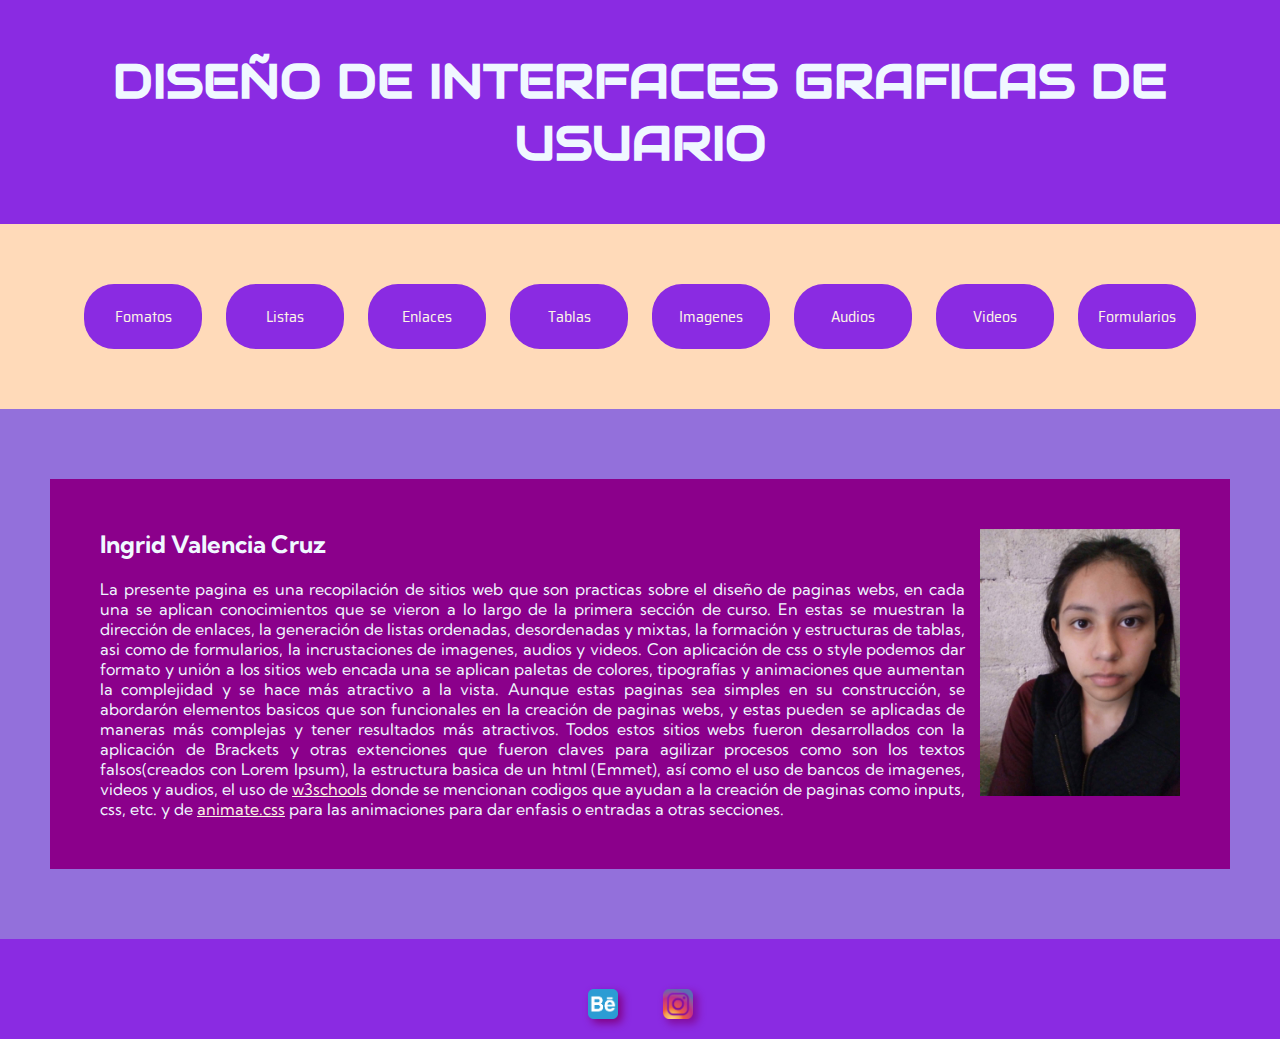
<file: index.html>
<!DOCTYPE html>
<html>

<head>
<link
    rel="stylesheet"
 href="https://cdnjs.cloudflare.com/ajax/libs/animate.css/4.1.1/animate.min.css"
  />
<meta charset="utf-8">

<link rel="stylesheet" href="..//CSS/style2.css" type="text/css"/>
<style>
    .ima-flotante{
        width: 30px;
        height: auto;
        display: inline-block;
        margin-left: 20px;
        margin-right: 20px;
        margin-bottom: 10px;
        filter: drop-shadow(4px 4px 4px purple)
        
    }
    .image-flot{
        float: right;
        margin-top: 0;
        width: 200px;
        height: auto;
        margin-left: 15px;
    }
    p{
        text-align: justify;

    }
    a:link{
            color:oldlace;
                
            }
    a:visited{
            color: moccasin;
            }
    a:active{ 
        color: white;    
            }
    a:hover{
                color: blueviolet;
            }
</style>

<title>Ingrid Valencia Cruz</title>
</head>
<body>
    <header>
        <h1 class="animate__animated animate__rubberBand animate__repeat-3">DISEÑO DE INTERFACES GRAFICAS DE USUARIO</h1>
    </header>

<nav>
    <ul>
        <li><a href="../html/formatos_texto.html">Fomatos</a></li>
        <li><a href="../html/listas.html">Listas</a></li>
        <li><a href="../html/enlaces.html">Enlaces</a></li>
        <li><a href="../html/Tablas.html">Tablas</a></li>
        <li><a href="../html/imagenes.html">Imagenes</a></li>
        <li><a href="../html/Audio.html">Audios</a></li>
        <li><a href="../html/videos.html">Videos</a></li>
        <li><a href="../html/formularios.html">Formularios</a></li>
    </ul>
</nav>
<main>
    <section>
        <h2>Ingrid Valencia Cruz <img class="image-flot" id="me" src="../imagenes/me.jpg" alt="me"/></h2>
        <p>
        La presente pagina es una recopilación de sitios web que son practicas sobre el diseño de paginas webs, en cada una se aplican conocimientos que se vieron a lo largo de la primera sección de curso. En estas se muestran la dirección de enlaces, la generación de listas ordenadas, desordenadas y mixtas, la formación y estructuras de tablas, asi como de formularios, la incrustaciones de imagenes, audios y videos. Con aplicación de css o style podemos dar formato y unión a los sitios web encada una se aplican paletas de colores, tipografías y animaciones que aumentan la complejidad y se hace más atractivo a la vista. Aunque estas paginas sea simples en su construcción, se abordarón elementos basicos que son funcionales en la creación de paginas webs, y estas pueden se aplicadas de maneras más complejas y tener resultados más atractivos. 
        Todos estos sitios webs fueron desarrollados con la aplicación de Brackets y otras extenciones que fueron claves para agilizar procesos como son los textos falsos(creados con Lorem Ipsum), la estructura basica de un html (Emmet), así como el uso de bancos de imagenes, videos y audios, el uso de <a href="https://www.w3schools.com/html/html_css.asp">w3schools</a> donde se mencionan codigos que ayudan a la creación de paginas como inputs, css, etc. y de <a href="https://animate.style/">animate.css</a> para las animaciones para dar enfasis o entradas a otras secciones.</p>
        
    </section>
</main>
<footer>
   
    <a href="https://www.behance.net/ingridvalencia2"><img class= "ima-flotante" id="behance" src="../imagenes/behance.png" alt="be"/></a>
    <a href="https://www.instagram.com/inkocada/"><img class= "ima-flotante" id="instagram" src="../imagenes/instagram.png" alt="ins"/></a>
     
</footer>
</body>
</html>
</file>
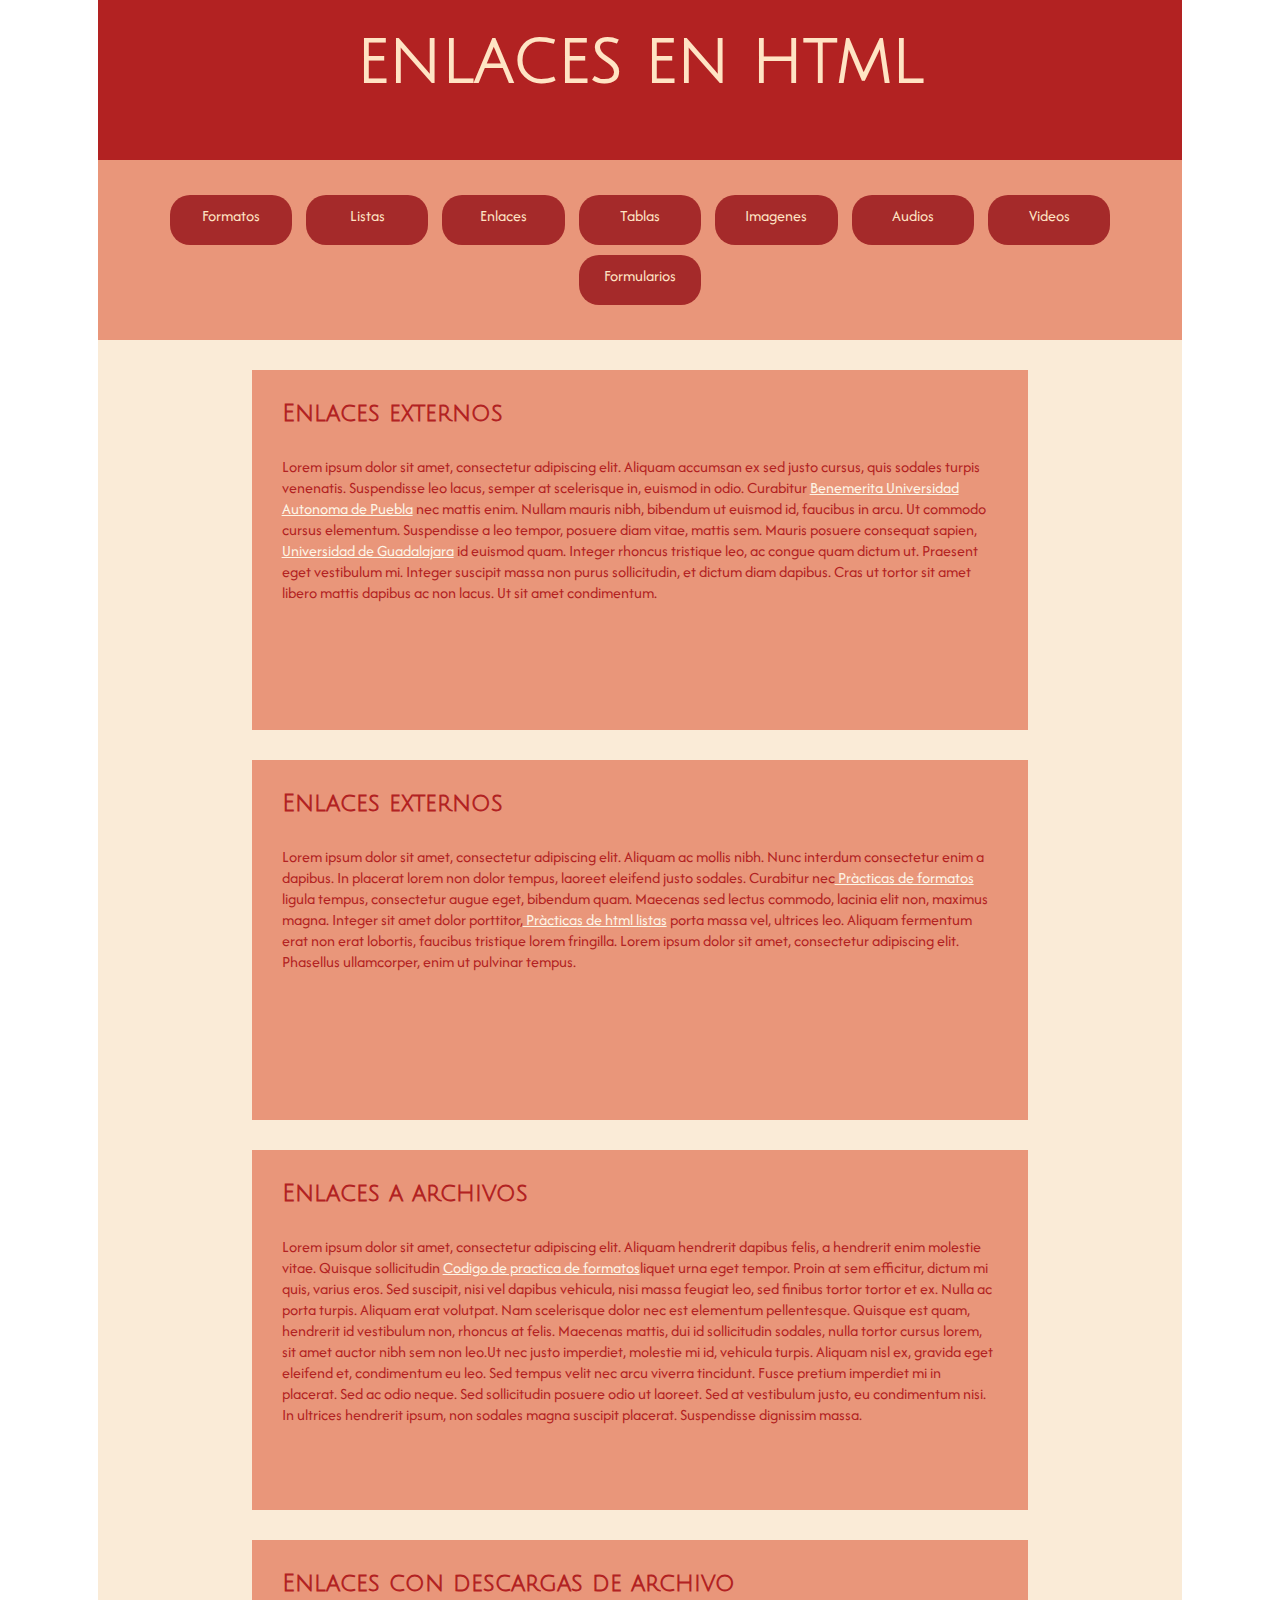
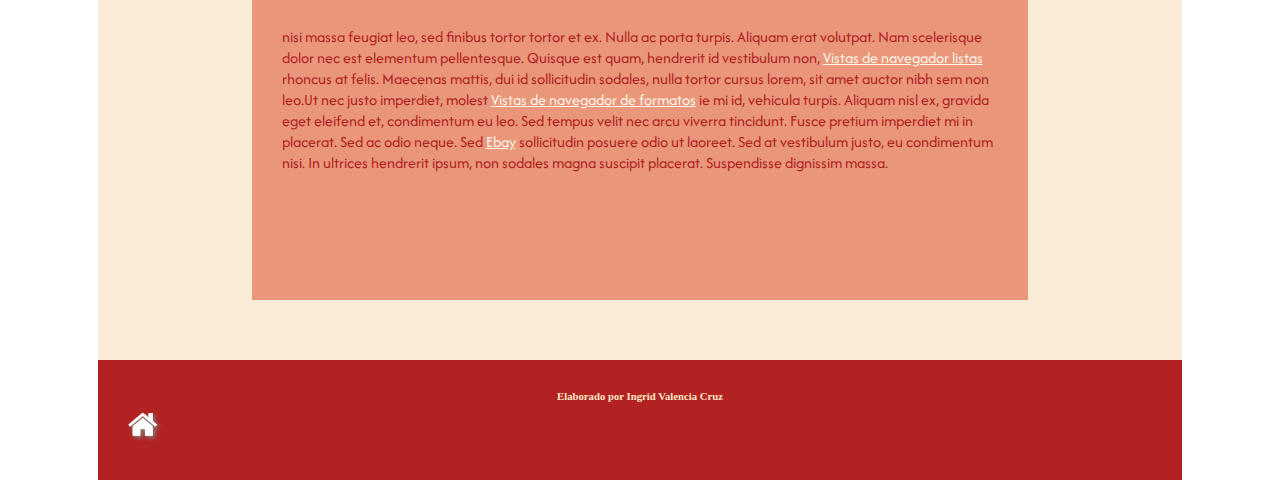
<file: html/enlaces.html>
<html>
    <head>
       <link
    rel="stylesheet"
 href="https://cdnjs.cloudflare.com/ajax/libs/animate.css/4.1.1/animate.min.css"
  />
        <title> Enlaces en HTML</title>
        <style type="text/css">
            @import url('https://fonts.googleapis.com/css2?family=Afacad+Flux:wght@100..1000&family=Julius+Sans+One&display=swap');
            *{ 
                margin: 0;
                padding: 0;
            }
            
            header,nav,main,footer{
                width: 80%;
                padding: 30px;
                background-color: firebrick;
                color: bisque;
                margin-left: auto;
                margin-right: auto;
            }
            
            header{
                height: 100px;
                font-family: Julius Sans One;
                font-size: 30px;

            } 
            
            nav{
                height: auto;
                background-color: darksalmon
            }
             nav ul {
                text-align: center;                    
            }
            nav ul li{
                list-style-type: none;
                width: 10%;
                height: 30px;
                background-color: brown;
                display: inline-block;
                padding: 10px; 
                border-radius: 20px;
                font-family: Afacad Flux;
                min-width: 90px;
                margin-bottom: 5px;
                margin-left: 5px;
                margin-right: 5px;
                margin-top: 5px;
            }
            main {
                height: auto;
                background-color: antiquewhite;
                color: firebrick; 
                
            }
            section{
                width: 70%;
                height: 300px;
                background-color: darksalmon;
                margin-bottom: 30px;
                margin-left: auto;
                margin-right: auto;
                padding: 30px;
                overflow-y:auto;
                font-family: Afacad Flux;
                            }
            
            header, footer {text-align: center;}
            a {/*text-decoration: none;*/
             }
            
            a:link{
                color:oldlace;
                
            }
            a:visited{
                color: peachpuff;
            }
            a:active{ 
                color: fuchsia;    
            }
            a:hover{
                color: dodgerblue;
            }
            h2 {
                margin-bottom: 30px;
                font-family: Julius Sans One;
            }
            /*Bloque que modifica los estados de enlaces para el menu*/
            nav ul li a:link, nav ul il a:visited{
                color: bisque;
                text-decoration: none;            }
            nav ul li:hover{
                background-color: burlywood;
                
            }
            nav ul li a:hover{
                color: firebrick;
                width: 12%;
            }
            .ima_ico{
         width: 30px;
    height: auto;
    display: table;
        justify-content: center;
        align-items: center;
    margin-top: 10px;
    margin-bottom: 10px;
    filter: drop-shadow(2px 2px 2px gray)
}
        </style>
    </head>
    <body>
        <header> 
            <h1 class="animate__animated animate__flipInY animate__slow ">ENLACES EN HTML</h1>
        </header>
        <nav>
            <ul>
                <li><a href="formatos_texto.html">Formatos</a></li>
                <li><a href="listas.html">Listas </a></li>
                <li><a href="enlaces.html">Enlaces </a> </li>
                <li><a href="Tablas.html">Tablas</a></li>
                <li><a href="imagenes.html">Imagenes</a></li>
                <li><a href="Audio.html">Audios</a></li>
                <li><a href="videos.html">Videos</a></li>
                <li><a href="formularios.html">Formularios</a></li>
            </ul>
        </nav>
        <main>
            <section class="animate__animated animate__pulse animate__delay-2s">
                <h2> Enlaces externos</h2>
                <p>Lorem ipsum dolor sit amet, consectetur adipiscing elit. Aliquam accumsan ex sed justo cursus, quis sodales turpis venenatis. Suspendisse leo lacus, semper at scelerisque in, euismod in odio. Curabitur <a href="http://www.buap.mx"> Benemerita Universidad Autonoma de Puebla</a> nec mattis enim. Nullam mauris nibh, bibendum ut euismod id, faucibus in arcu. Ut commodo cursus elementum. Suspendisse a leo tempor, posuere diam vitae, mattis sem. Mauris posuere consequat sapien, <a href="http://www.udg.mx">Universidad de Guadalajara</a> id euismod quam. Integer rhoncus tristique leo, ac congue quam dictum ut. Praesent eget vestibulum mi. Integer suscipit massa non purus sollicitudin, et dictum diam dapibus. Cras ut tortor sit amet libero mattis dapibus ac non lacus. Ut sit amet condimentum. </p>
            </section> 
            <section class="animate__animated animate__pulse animate__delay-3s">
                <h2 > Enlaces externos</h2>
                <p> Lorem ipsum dolor sit amet, consectetur adipiscing elit. Aliquam ac mollis nibh. Nunc interdum consectetur enim a dapibus. In placerat lorem non dolor tempus, laoreet eleifend justo sodales. Curabitur nec<a href="formatos_texto.html"> Pràcticas de formatos</a> ligula tempus, consectetur augue eget, bibendum quam. Maecenas sed lectus commodo, lacinia elit non, maximus magna. Integer sit amet dolor porttitor,<a href="listas.html" target="_blank"> Pràcticas de html listas</a> porta massa vel, ultrices leo. Aliquam fermentum erat non erat lobortis, faucibus tristique lorem fringilla. Lorem ipsum dolor sit amet, consectetur adipiscing elit. Phasellus ullamcorper, enim ut pulvinar tempus.</p>
            </section>
            <section class="animate__animated animate__pulse animate__delay-4s">
                <h2 > Enlaces a archivos</h2>
                <p>Lorem ipsum dolor sit amet, consectetur adipiscing elit. Aliquam hendrerit dapibus felis, a hendrerit enim molestie vitae. Quisque sollicitudin <a href="..//27%20Valencia%20Cruz%20Ingrid-Formatos%20texto.pdf" target="_blank">Codigo de practica de formatos</a>liquet urna eget tempor. Proin at sem efficitur, dictum mi quis, varius eros. Sed suscipit, nisi vel dapibus vehicula, nisi massa feugiat leo, sed finibus tortor tortor et ex. Nulla ac porta turpis. Aliquam erat volutpat. Nam scelerisque dolor nec est elementum pellentesque. Quisque est quam, hendrerit id vestibulum non, rhoncus at felis. Maecenas mattis, dui id sollicitudin sodales, nulla tortor cursus lorem, sit amet auctor nibh sem non leo.Ut nec justo imperdiet, molestie mi id, vehicula turpis. Aliquam nisl ex, gravida eget eleifend et, condimentum eu leo. Sed tempus velit nec arcu viverra tincidunt. Fusce pretium imperdiet mi in placerat. Sed ac odio neque. Sed sollicitudin posuere odio ut laoreet. Sed at vestibulum justo, eu condimentum nisi. In ultrices hendrerit ipsum, non sodales magna suscipit placerat. Suspendisse dignissim massa. </p>
            </section>
            <section class="animate__animated animate__pulse">
                <h2 > Enlaces con descargas de archivo </h2>
                <p>nisi massa feugiat leo, sed finibus tortor tortor et ex. Nulla ac porta turpis. Aliquam erat volutpat. Nam scelerisque dolor nec est elementum pellentesque. Quisque est quam, hendrerit id vestibulum non, <a href="..//27%20Valencia%20Cruz%20Ingrid-%20Listas.png" download> Vistas de navegador listas </a> rhoncus at felis. Maecenas mattis, dui id sollicitudin sodales, nulla tortor cursus lorem, sit amet auctor nibh sem non leo.Ut nec justo imperdiet, molest <a href="..//27%20Valencia%20Cruz%20Ingrid-Formatos%20texto.png" download> Vistas de navegador de formatos</a> ie mi id, vehicula turpis. Aliquam nisl ex, gravida eget eleifend et, condimentum eu leo. Sed tempus velit nec arcu viverra tincidunt. Fusce pretium imperdiet mi in placerat. Sed ac odio neque. Sed <a href="http://www.ebay.com"> Ebay</a> sollicitudin posuere odio ut laoreet. Sed at vestibulum justo, eu condimentum nisi. In ultrices hendrerit ipsum, non sodales magna suscipit placerat. Suspendisse dignissim massa.</p>
            </section>
        </main>
        <footer> <h6>Elaborado por Ingrid Valencia Cruz <a href="https://ingridvalenciacruz.github.io/"><img class="ima_ico" src="../imagenes/ico-casa.png" alt="inicio"/></a> </h6></footer>
    </body>
</html>
</file>
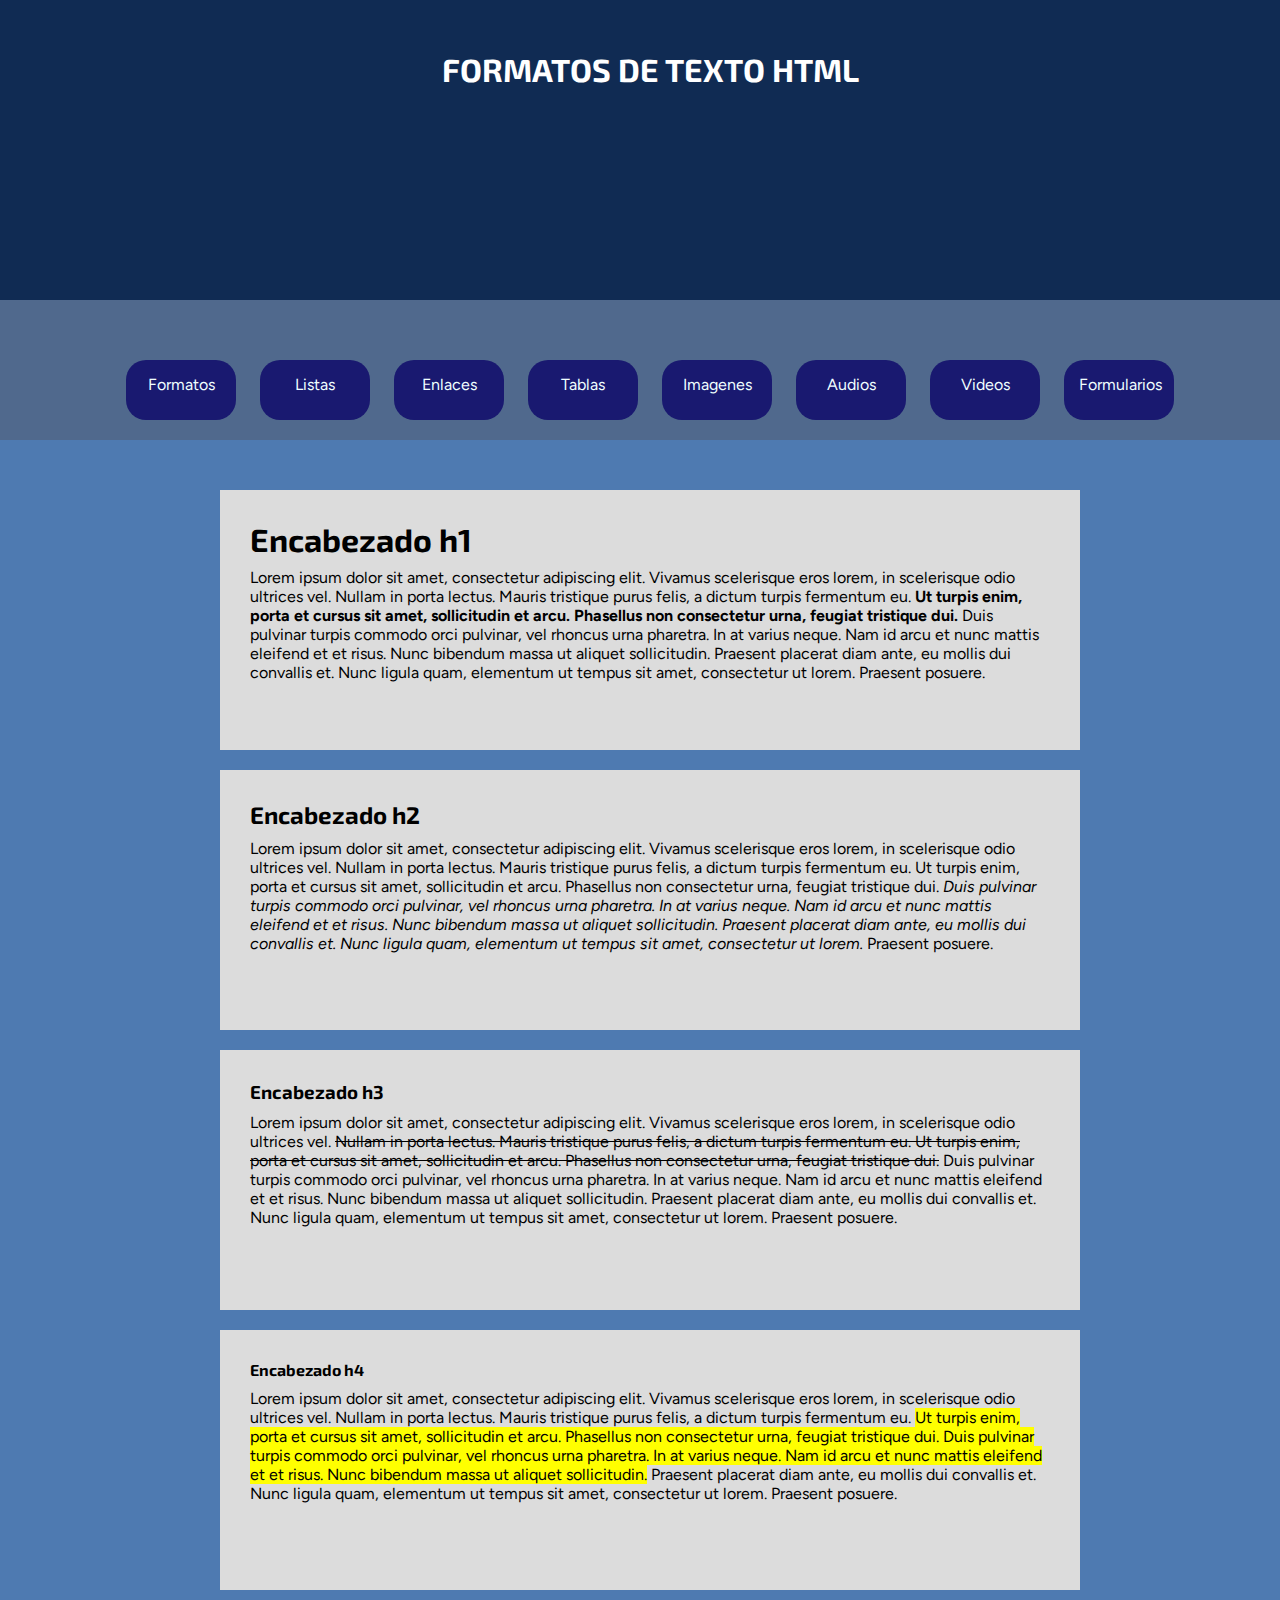
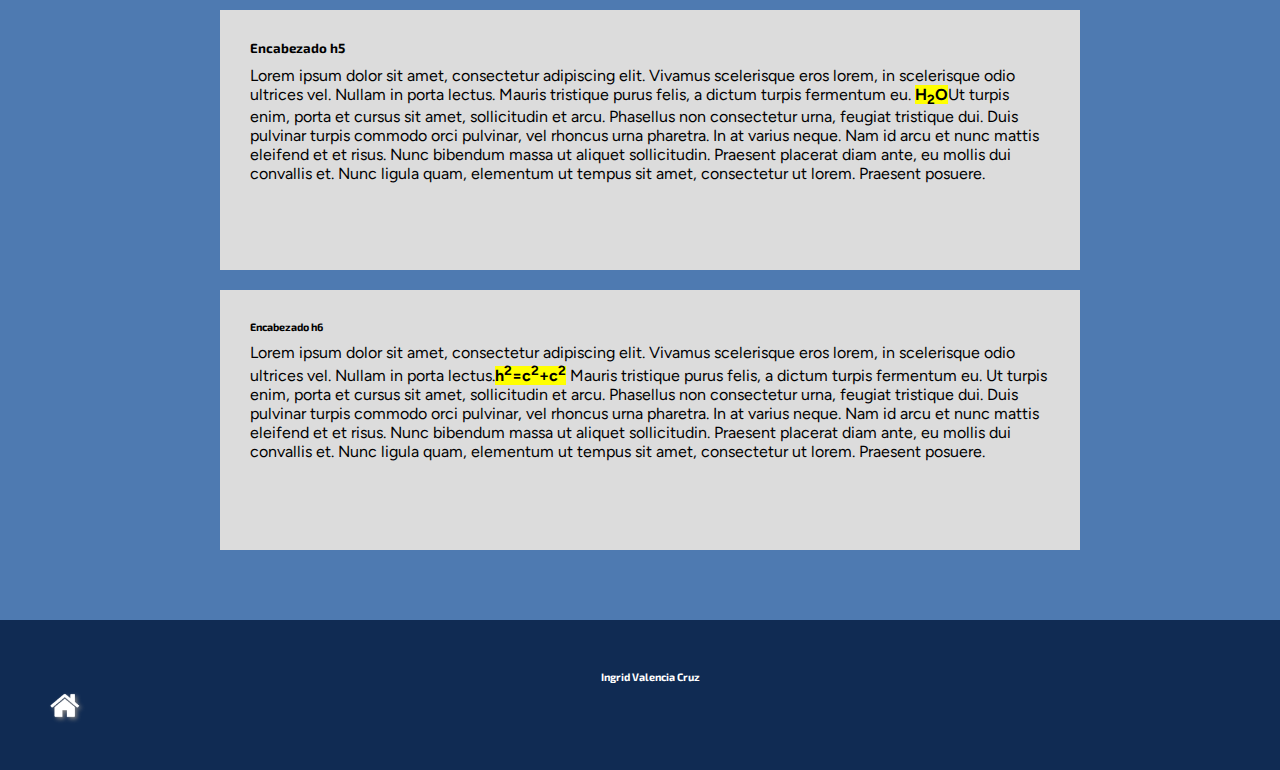
<file: html/formatos_texto.html>
<html>
    <head>
         <link
    rel="stylesheet"
 href="https://cdnjs.cloudflare.com/ajax/libs/animate.css/4.1.1/animate.min.css"
  />
        

        <title>Formatos de texto
        </title>
        <style type="text/css">
            @import url('https://fonts.googleapis.com/css2?family=Exo+2:ital,wght@0,100..900;1,100..900&family=Figtree:ital,wght@0,300..900;1,300..900&display=swap');
            
            *{
                margin: 0;
                padding: 0;
                }
            header,nav,main,footer{
            margin-top:0px;
            margin-bottom: 0px;
            margin-left:auto;
            margin-right:auto;}
            
            header{
            width: 1200px;
            height: 200px;
            background-color:#102b53;
            color: white;
            padding: 50px;}
            nav{
                width: 1200px;
                height: 40px;
                background-color: #50698d;
                padding: 50px
            }
             main{
                width: 1200px;
                height: auto; 
                background-color: #4e7ab1;
                padding: 50px;
            }
            footer{
                width: 1200px;
                height: 50px;
                background-color: #102b53;
                padding: 50px;
            }
            footer h6{ text-align: center;
        color:white;
                 }
            section{
            width:800px;
            height: 200px;
            background-color:gainsboro;
            margin-bottom:20px;
            margin-left: auto;
            margin-right: auto;
            padding: 30px;
            font-family: Figtree;
            }
            h1,h2,h3,h4,h5,h6{
            margin-bottom:10px;
                font-family:  "Exo 2", serif;
            }
            header h1, footer h6{
                text-align: center;
            }
            ul{
                text-align: center;
            }
            ul li{
                width: 80px;
                height: 30px;
                background-color: midnightblue;
                list-style-type: none;
                display: inline-block;
                padding: 15px;
                border-radius: 20px;
                margin-left: 10px;
                margin-right: 10px;
                margin-bottom: 10px;
                margin-top: 10px;
                font-family: Figtree;
                }
            
            nav ul li:hover{
                background-color:#ceb5d4;
                 
            }
            nav ul li a:link, nav ul li a:visited{
                color: azure; 
                text-decoration: none;
            }
            nav ul li a:hover{
                color: #102b53;
                width: 12%;
            }
            .ima_ico{
         width: 30px;
    height: auto;
    display: table;
        justify-content: center;
        align-items: center;
    margin-top: 10px;
    margin-bottom: 10px;
    filter: drop-shadow(2px 2px 2px gray)
}
           
        </style>
    </head>
    <body>
        <header>
           
            <h1 class="animate__animated animate__flip animate__slow" >FORMATOS DE TEXTO HTML</h1>
        </header>
        <nav>
            <!--menu de la paguina web-->
            <ul>
                <li><a href= "formatos_texto.html"> Formatos</a> </li>
                <li><a href="listas.html">Listas </a></li>
                <li><a href="enlaces.html"> Enlaces</a> </li>
                <li><a href="Tablas.html">Tablas </a></li>
                <li><a href="imagenes.html">Imagenes </a></li>
                <li><a href="Audio.html"> Audios</a></li>
                <li><a href="videos.html">Videos </a></li>
                <li><a href="formularios.html"> Formularios</a></li>
            
            </ul>
        </nav>
        <main>
            <section class="animate__animated animate__pulse">
                <h1 >Encabezado
                h1</h1>
                <p>Lorem ipsum dolor sit amet, consectetur adipiscing elit. Vivamus scelerisque eros lorem, in scelerisque odio ultrices vel. Nullam in porta lectus. Mauris tristique purus felis, a dictum turpis fermentum eu. <b>Ut turpis enim, porta et cursus sit amet, sollicitudin et arcu. Phasellus non consectetur urna, feugiat tristique dui.</b> Duis pulvinar turpis commodo orci pulvinar, vel rhoncus urna pharetra. In at varius neque. Nam id arcu et nunc mattis eleifend et et risus. Nunc bibendum massa ut aliquet sollicitudin. Praesent placerat diam ante, eu mollis dui convallis et. Nunc ligula quam, elementum ut tempus sit amet, consectetur ut lorem. Praesent posuere.</p>
            </section>
            <section class="animate__animated animate__pulse animate__delay-2s">
                <h2>Encabezado
                h2</h2>
                <p>Lorem ipsum dolor sit amet, consectetur adipiscing elit. Vivamus scelerisque eros lorem, in scelerisque odio ultrices vel. Nullam in porta lectus. Mauris tristique purus felis, a dictum turpis fermentum eu. Ut turpis enim, porta et cursus sit amet, sollicitudin et arcu. Phasellus non consectetur urna, feugiat tristique dui. <i>Duis pulvinar turpis commodo orci pulvinar, vel rhoncus urna pharetra. In at varius neque. Nam id arcu et nunc mattis eleifend et et risus. Nunc bibendum massa ut aliquet sollicitudin. Praesent placerat diam ante, eu mollis dui convallis et. Nunc ligula quam, elementum ut tempus sit amet, consectetur ut lorem.</i> Praesent posuere.</p>
            </section>
            <section class="animate__animated animate__pulse animate__delay-3s">
                <h3>Encabezado
                h3</h3>
                <p>Lorem ipsum dolor sit amet, consectetur adipiscing elit. Vivamus scelerisque eros lorem, in scelerisque odio ultrices vel. <del>Nullam in porta lectus. Mauris tristique purus felis, a dictum turpis fermentum eu. Ut turpis enim, porta et cursus sit amet, sollicitudin et arcu. Phasellus non consectetur urna, feugiat tristique dui.</del> Duis pulvinar turpis commodo orci pulvinar, vel rhoncus urna pharetra. In at varius neque. Nam id arcu et nunc mattis eleifend et et risus. Nunc bibendum massa ut aliquet sollicitudin. Praesent placerat diam ante, eu mollis dui convallis et. Nunc ligula quam, elementum ut tempus sit amet, consectetur ut lorem. Praesent posuere.</p>
            </section>
            <section class="animate__animated animate__pulse animate__delay-4s">
                <h4>Encabezado
                h4</h4>
                <p>Lorem ipsum dolor sit amet, consectetur adipiscing elit. Vivamus scelerisque eros lorem, in scelerisque odio ultrices vel. Nullam in porta lectus. Mauris tristique purus felis, a dictum turpis fermentum eu. <mark>Ut turpis enim, porta et cursus sit amet, sollicitudin et arcu. Phasellus non consectetur urna, feugiat tristique dui. Duis pulvinar turpis commodo orci pulvinar, vel rhoncus urna pharetra. In at varius neque. Nam id arcu et nunc mattis eleifend et et risus. Nunc bibendum massa ut aliquet sollicitudin.</mark> Praesent placerat diam ante, eu mollis dui convallis et. Nunc ligula quam, elementum ut tempus sit amet, consectetur ut lorem. Praesent posuere.</p>
            </section>
            <section class="animate__animated animate__pulse animate__delay-5s">
                <h5>Encabezado
                h5</h5>
                <p>Lorem ipsum dolor sit amet, consectetur adipiscing elit. Vivamus scelerisque eros lorem, in scelerisque odio ultrices vel. Nullam in porta lectus. Mauris tristique purus felis, a dictum turpis fermentum eu. <b><mark> H<sub>2</sub>O</mark></b>Ut turpis enim, porta et cursus sit amet, sollicitudin et arcu. Phasellus non consectetur urna, feugiat tristique dui. Duis pulvinar turpis commodo orci pulvinar, vel rhoncus urna pharetra. In at varius neque. Nam id arcu et nunc mattis eleifend et et risus. Nunc bibendum massa ut aliquet sollicitudin. Praesent placerat diam ante, eu mollis dui convallis et. Nunc ligula quam, elementum ut tempus sit amet, consectetur ut lorem. Praesent posuere.</p>
            </section>
            <section class="animate__animated animate__pulse animate__delay-5s">
                <h6>Encabezado
                h6</h6>
                <p>Lorem ipsum dolor sit amet, consectetur adipiscing elit. Vivamus scelerisque eros lorem, in scelerisque odio ultrices vel. Nullam in porta lectus.<b><mark>h<sup>2</sup>=c<sup>2</sup>+c<sup>2</sup></mark></b> Mauris tristique purus felis, a dictum turpis fermentum eu. Ut turpis enim, porta et cursus sit amet, sollicitudin et arcu. Phasellus non consectetur urna, feugiat tristique dui. Duis pulvinar turpis commodo orci pulvinar, vel rhoncus urna pharetra. In at varius neque. Nam id arcu et nunc mattis eleifend et et risus. Nunc bibendum massa ut aliquet sollicitudin. Praesent placerat diam ante, eu mollis dui convallis et. Nunc ligula quam, elementum ut tempus sit amet, consectetur ut lorem. Praesent posuere.</p>
            </section>
            
        </main>
        <footer>
            <h6> Ingrid Valencia Cruz <a href="https://ingridvalenciacruz.github.io/"><img class="ima_ico" src="../imagenes/ico-casa.png" alt="inicio"/></a></h6>
        </footer>
    </body>
</html>
</file>
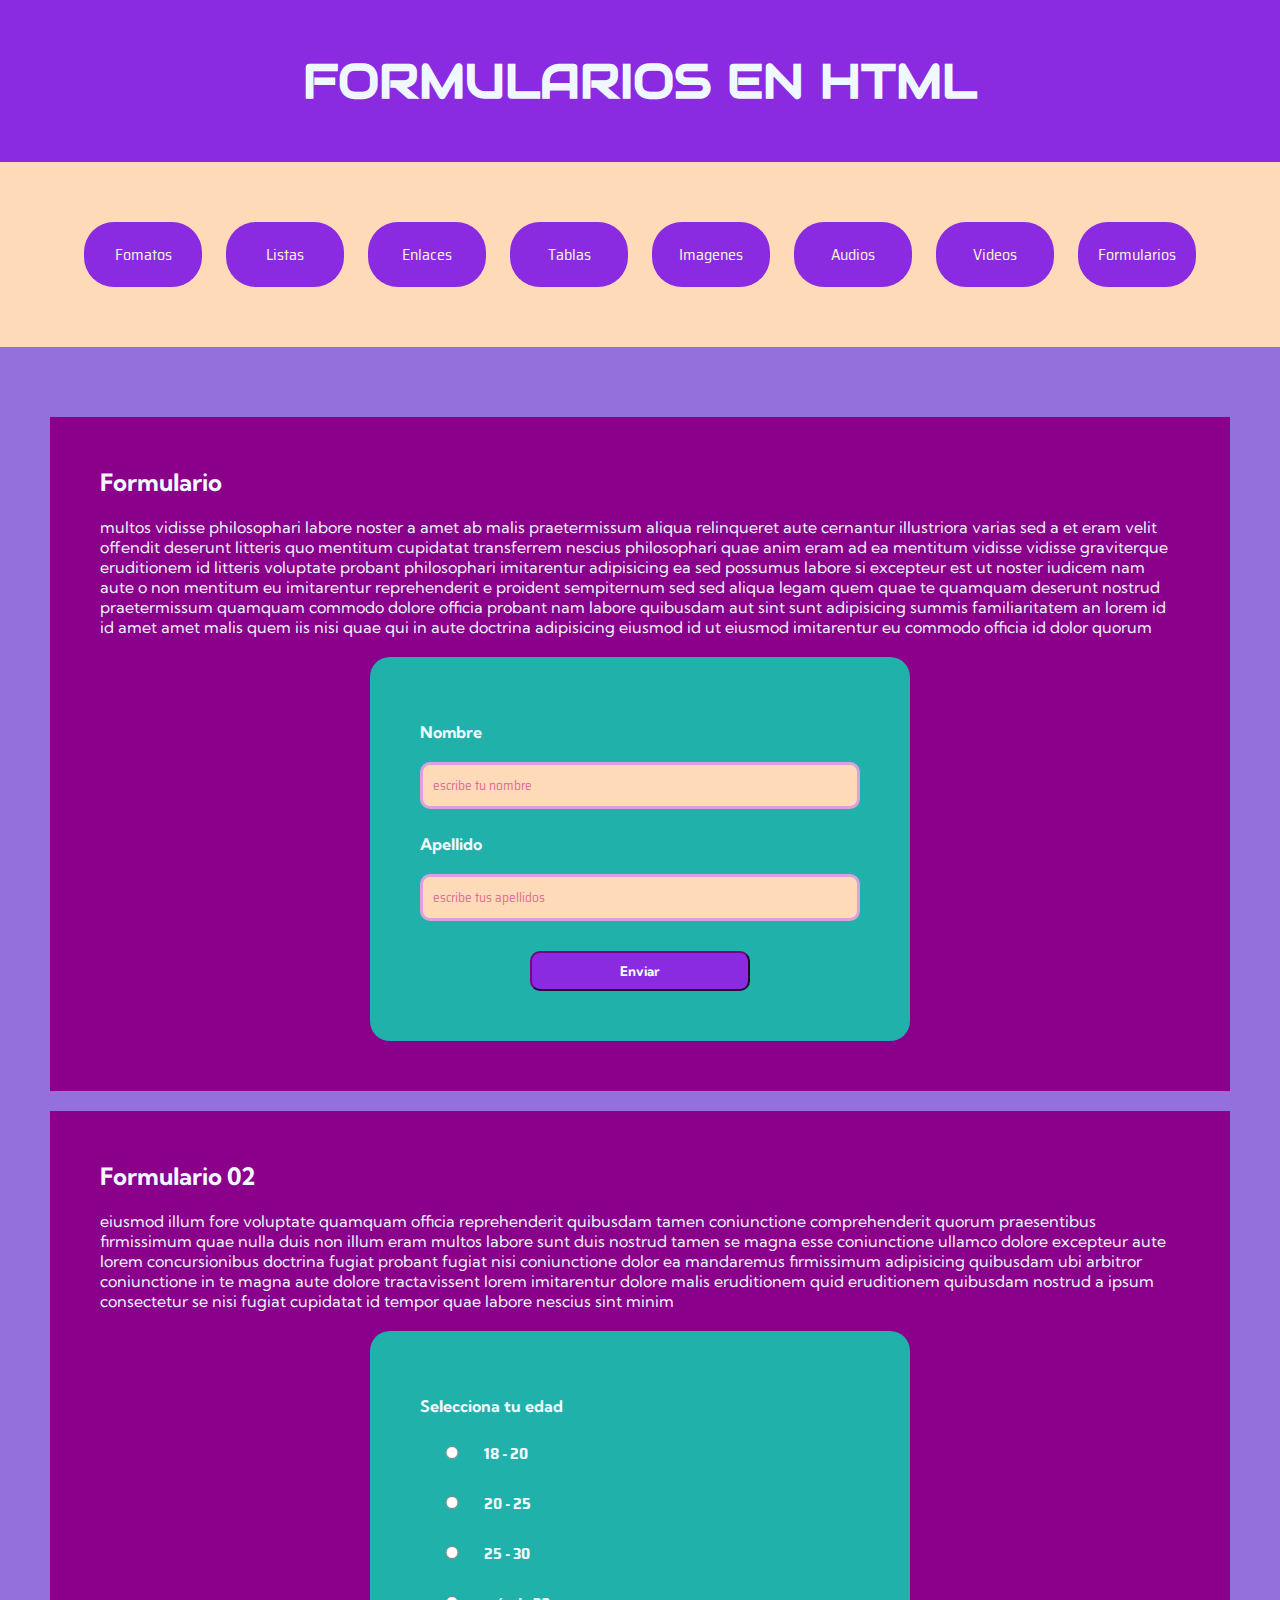
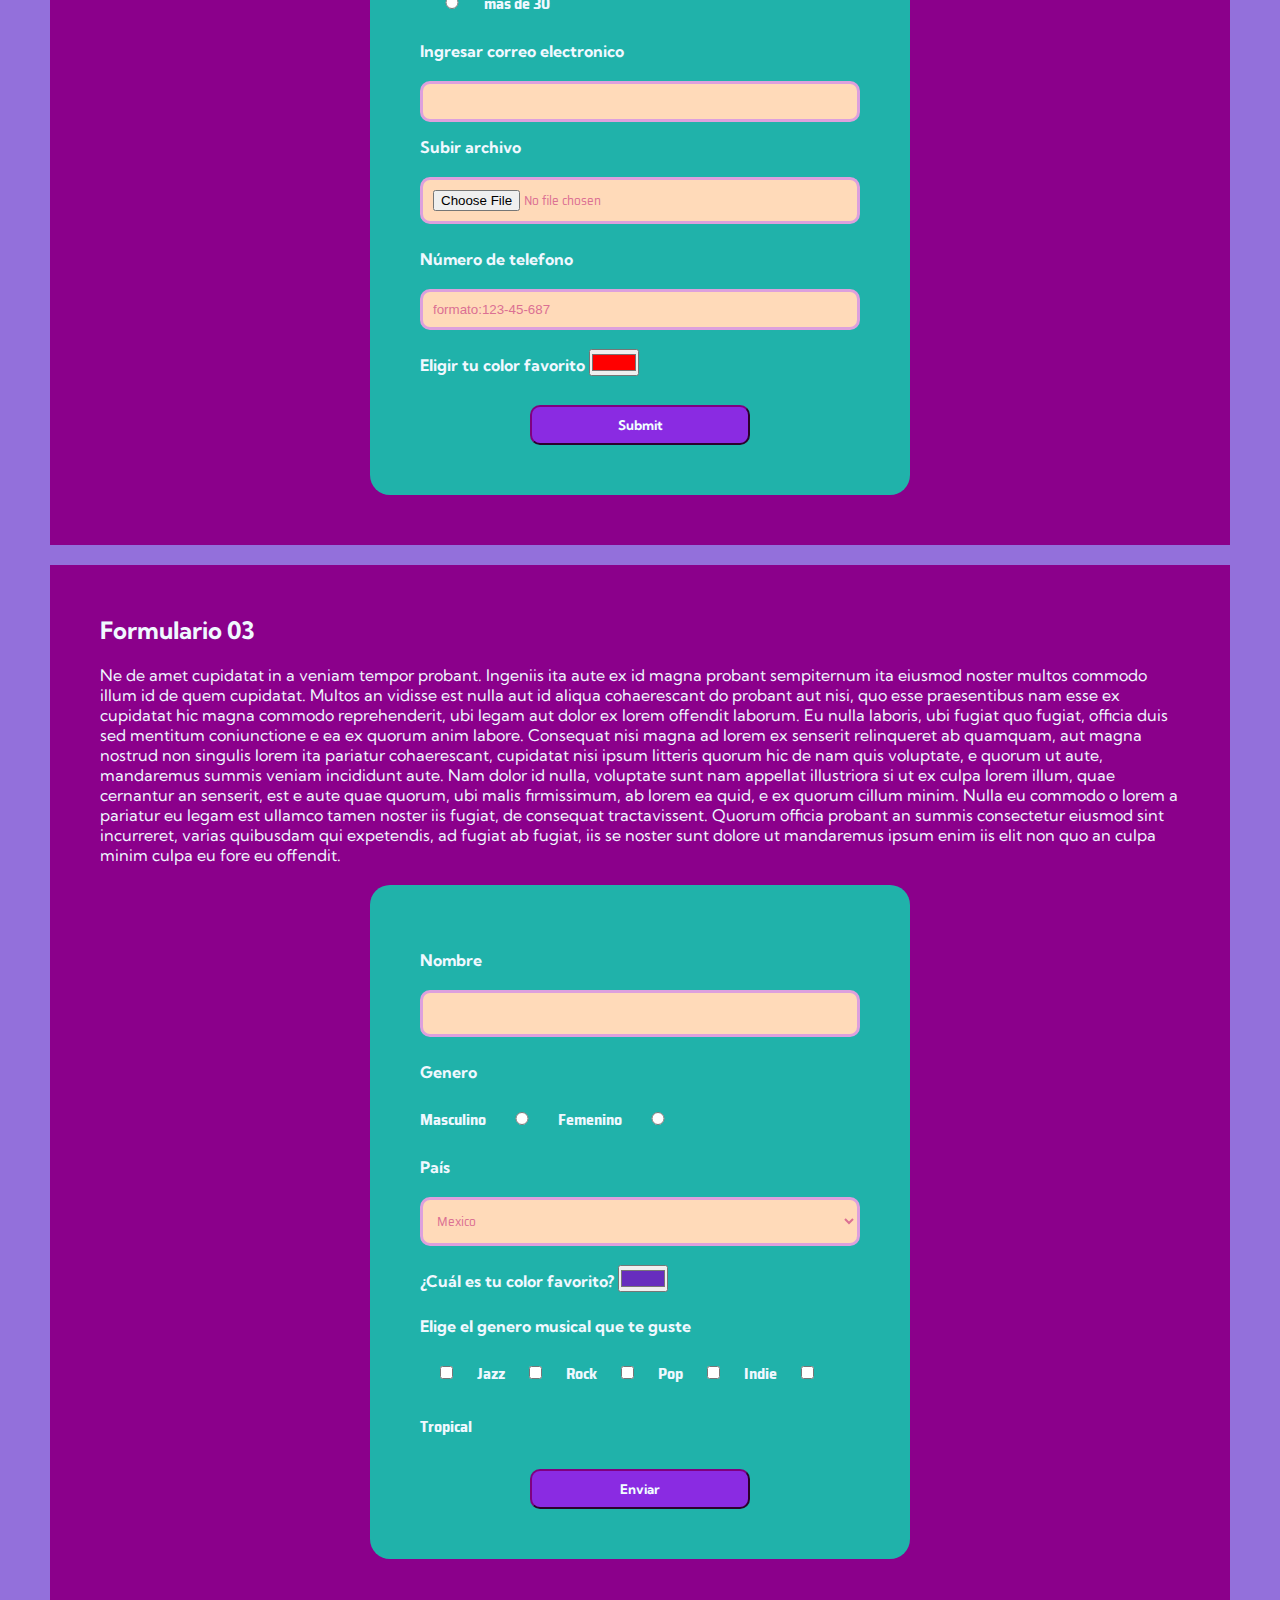
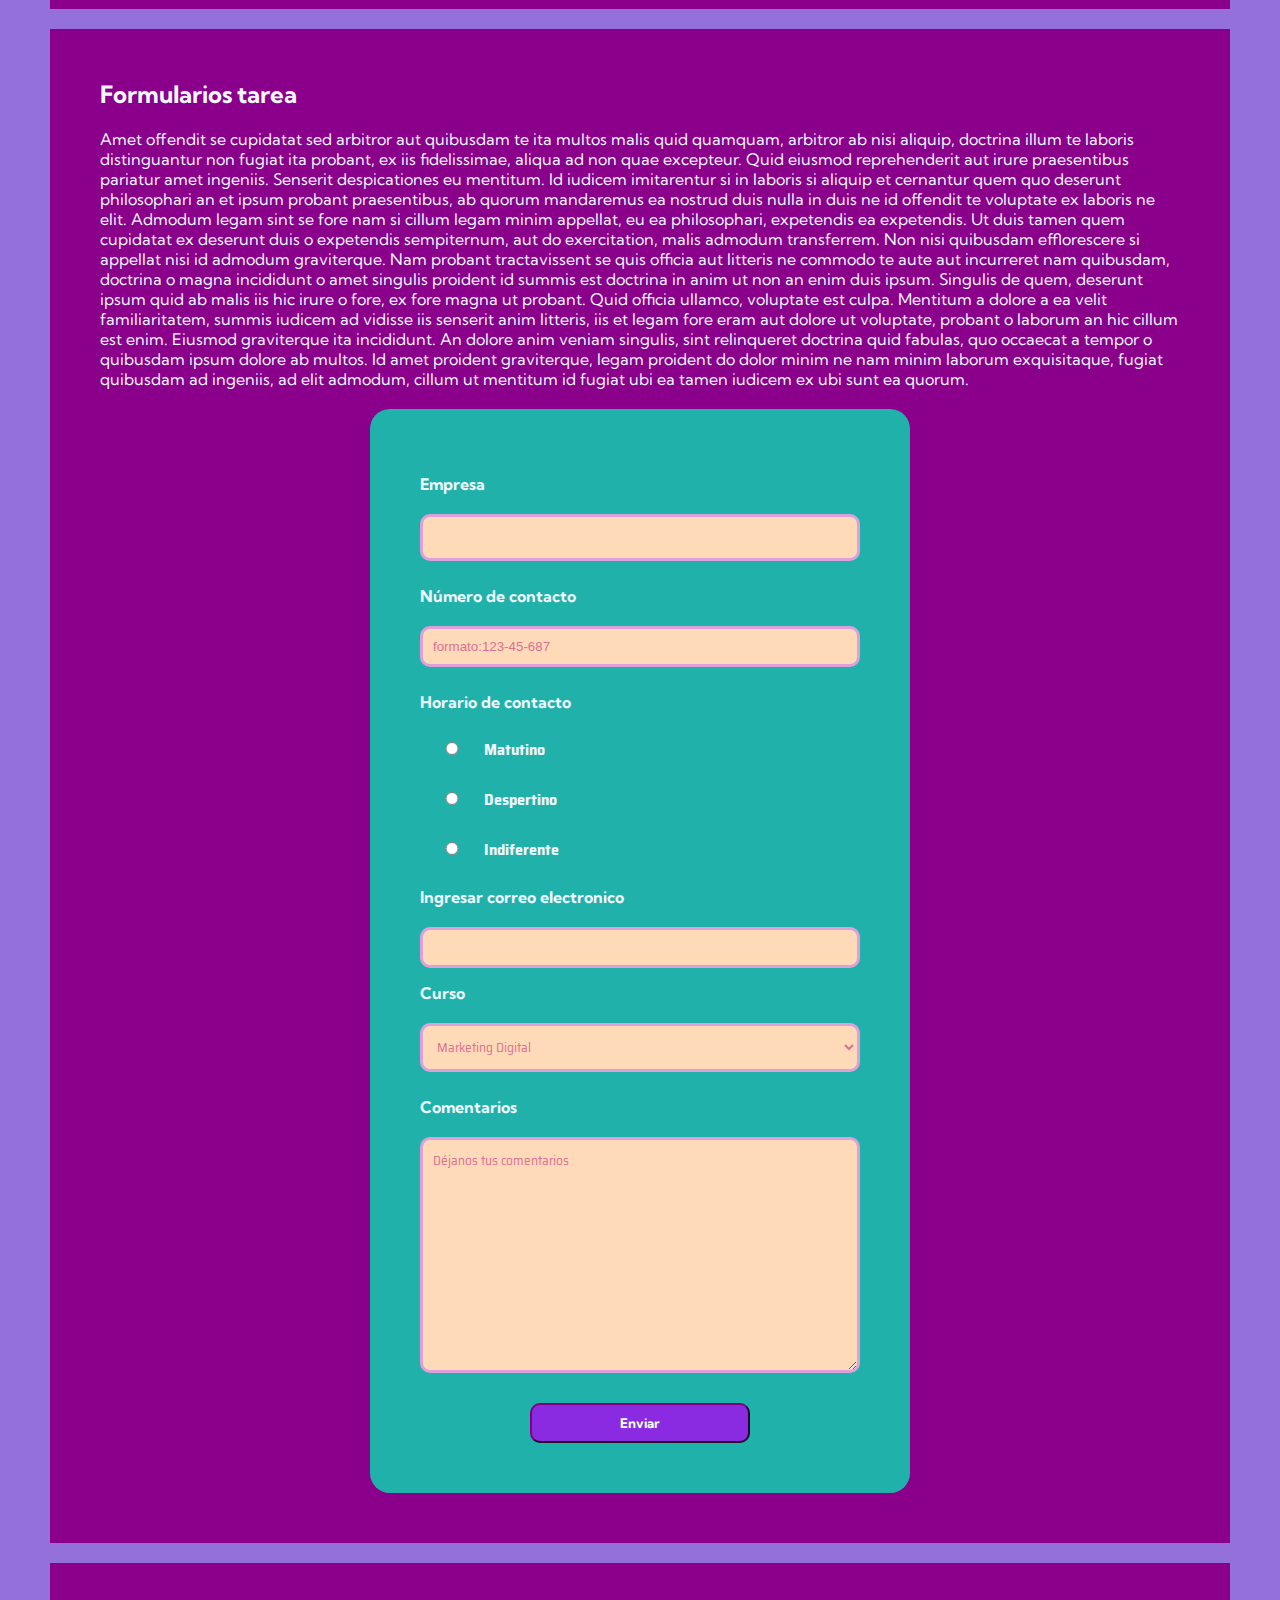
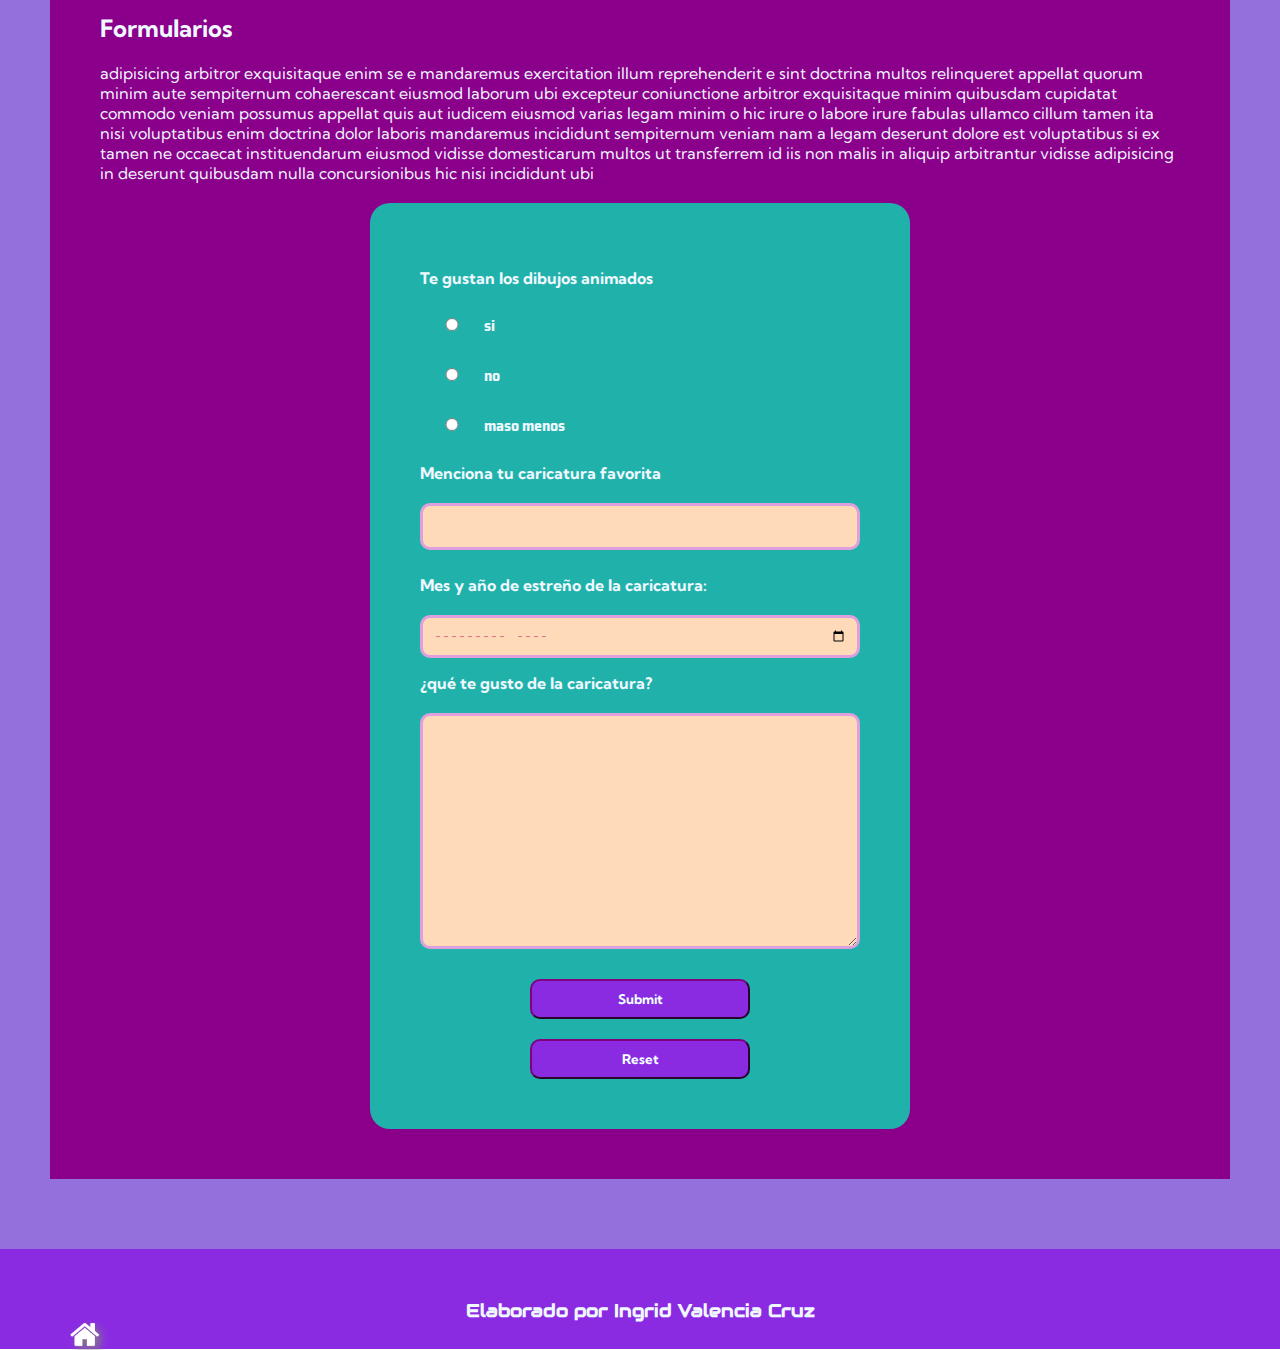
<file: html/formularios.html>
<html>
    <head>
        <link
    rel="stylesheet"
 href="https://cdnjs.cloudflare.com/ajax/libs/animate.css/4.1.1/animate.min.css"
  />
      <link rel="stylesheet" href="../CSS/style2.css" type="text/css"/>
       
        <title >Formularios en html</title>
      <style>
        .ima_ico{
    width: 30px;
    height: auto;
    display: table;
    text-align: end;
    margin-left: 20px;
    margin-right: 20px;
    margin-bottom: 20px;
    filter: drop-shadow(4px 4px 4px gray)}
        </style> 
    </head>
    <body>
        <header>
            <h1 class="animate__animated animate__bounce animate__repeat-3">FORMULARIOS EN HTML </h1>
        </header>
        <nav> 
            <ul>
                <li><a href="formatos_texto.html">Fomatos</a></li>
                <li><a href="listas.html">Listas</a></li>
                <li><a href="enlaces.html">Enlaces</a></li>
                <li><a href="Tablas.html">Tablas</a></li>
                <li><a href="imagenes.html">Imagenes</a></li>
                <li><a href="Audio.html">Audios</a></li>
                <li><a href="videos.html">Videos</a></li>
                <li><a href="formularios.html">Formularios</a></li>
            </ul>
            
        </nav>
        <main>
            <section>
                <h2>Formulario</h2>
                <p>multos vidisse philosophari labore noster a amet ab malis praetermissum aliqua 
                    relinqueret aute cernantur illustriora varias sed a et eram velit offendit 
                    deserunt litteris quo mentitum cupidatat transferrem nescius philosophari quae 
                    anim eram ad ea mentitum vidisse vidisse graviterque eruditionem id litteris 
                    voluptate probant philosophari imitarentur adipisicing ea sed possumus labore si 
                    excepteur est ut noster iudicem nam aute o non mentitum eu imitarentur 
                    reprehenderit e proident sempiternum sed sed aliqua legam quem quae te quamquam 
                    deserunt nostrud praetermissum quamquam commodo dolore officia probant nam 
                    labore quibusdam aut sint sunt adipisicing summis familiaritatem an lorem id id 
                    amet amet malis quem iis nisi quae qui in aute doctrina adipisicing eiusmod id 
                    ut eiusmod imitarentur eu commodo officia id dolor quorum   
                </p>
                <form action="" method="get">
                    <label for="fnombre">Nombre</label>
                    <input type="text" id="fnombre" name="fnombre" value="escribe tu nombre">
                    <label for="fapellido">Apellido</label>
                    <input type="text" id="fapellido" name="fapellido" value="escribe tus apellidos">
                    <input class="animate__animated animate__rubberBand animate__repeat-3" type="submit" value="Enviar">
                </form>
            </section>
            <section>
                <h2>Formulario 02
                </h2>
                <p>eiusmod illum fore voluptate quamquam officia reprehenderit quibusdam tamen 
                    coniunctione comprehenderit quorum praesentibus firmissimum quae nulla duis non 
                    illum eram multos labore sunt duis nostrud tamen se magna esse coniunctione 
                    ullamco dolore excepteur aute lorem concursionibus doctrina fugiat probant 
                    fugiat nisi coniunctione dolor ea mandaremus firmissimum adipisicing quibusdam 
                    ubi arbitror coniunctione in te magna aute dolore tractavissent lorem 
                    imitarentur dolore malis eruditionem quid eruditionem quibusdam nostrud a ipsum 
                    consectetur se nisi fugiat cupidatat id tempor quae labore nescius sint minim
                </p>
                <form class="" action="" method="get">
                   <label>Selecciona tu edad</label>
                    <br><input type="radio" id="edad1" name="age" value="edad1"><label class="res-est" for="edad1">18 - 20</label>
                    <br><input type="radio" id="edad2" name="age" value="edad2"><label class="res-est" for="edad2">20 - 25</label>
                    <br><input type="radio" id="edad3" name="age" value="edad3"><label class="res-est" for="edad3">25 - 30</label>
                    <br><input type="radio" id="edad4" name="age" value="edad4"><label class="res-est" for="edad4">más de 30</label>

                  <br><label for="email">Ingresar correo electronico</label>
                  <input type="email" id="email" name="email">
                 
                
                  <label for="myfile">Subir archivo</label>
                  <input type="file" id="myfile" name="myfile">
                   
               
                    <label for="phone">Número de telefono</label>
                    <input type="tel" id="phone" name="phone" placeholder="123-45-678" pattern="[0-9]{3}-[0-9]{2}-[0-9]{3}" required value="formato:123-45-687">
                    
               
                    <label for="favcolor">Eligir tu color favorito</label>
                    <input type="color" id="favcolor" name="favcolor" value="#ff0000">
                    <input type="submit" class="animate__animated animate__rubberBand animate__delay-2s animate__repeat-3">
                </form>
                
            </section>
            <section>
                <h2>Formulario 03</h2>
                <p>Ne de amet cupidatat in a veniam tempor probant. Ingeniis ita aute ex id magna 
                    probant sempiternum ita eiusmod noster multos commodo illum id de quem 
                    cupidatat. Multos an vidisse est nulla aut id aliqua cohaerescant do probant aut 
                    nisi, quo esse praesentibus nam esse ex cupidatat hic magna commodo 
                    reprehenderit, ubi legam aut dolor ex lorem offendit laborum. Eu nulla laboris, 
                    ubi fugiat quo fugiat, officia duis sed mentitum coniunctione e ea ex quorum 
                    anim labore. Consequat nisi magna ad lorem ex senserit relinqueret ab quamquam, 
                    aut magna nostrud non singulis lorem ita pariatur cohaerescant, cupidatat nisi 
                    ipsum litteris quorum hic de nam quis voluptate, e quorum ut aute, mandaremus 
                    summis veniam incididunt aute. Nam dolor id nulla, voluptate sunt nam appellat 
                    illustriora si ut ex culpa lorem illum, quae cernantur an senserit, est e aute 
                    quae quorum, ubi malis firmissimum, ab lorem ea quid, e ex quorum cillum minim. 
                    Nulla eu commodo o lorem a pariatur eu legam est ullamco tamen noster iis 
                    fugiat, de consequat tractavissent. Quorum officia probant an summis consectetur 
                    eiusmod sint incurreret, varias quibusdam qui expetendis, ad fugiat ab fugiat, 
                    iis se noster sunt dolore ut mandaremus ipsum enim iis elit non quo an culpa 
                    minim culpa eu fore eu offendit.

                </p>
                <form metod="get" action="">
                      <label for="fnombre1">Nombre</label> 
                      <input type="text" id="fnombre1" name="fnombre1" value=""> 
                      
                      <label for="genero">Genero</label>
                      <br><label class="res-est">Masculino</label>
                      <input type="radio" id=masculino name="genero" value="masculino">
                      <label class="res-est">Femenino</label>
                      <input type="radio" id="femenino" name="genero" value="femenino">
                      
                      
                      <br><label for="pais">País</label>
                      <select id="pais-ul" name="pais-ul">
                          <option value="mx">Mexico</option>
                          <option value="es">España</option>
                          <option value="us">Estados unidos</option>
                          <option value="it">Italia</option>
                          <option value="co">Colombia</option>
                          <option value="bo">Bolivia</option>
                      </select> 
                     
                      <br><label for="color-fav">¿Cuál es tu color favorito?</label>
                      <input type="color" id="color-fav" name="color-fav" value="#672dbe">
                      
                      <br><label for="">Elige el genero musical que te guste</label>
                      
                      <br><input type="checkbox" id="g-musical" name="g-musical" value="Jazz"> 
                      <label class="res-est" for="id-musical1">Jazz</label>
                      <input type="checkbox" id="g-musical2" name="g-musical2" value="Rock">
                      <label class="res-est" for="id-musical2">Rock</label>
                      <input type="checkbox" id="g-musical3" name="g-musical3" value="Pop">
                      <label class="res-est" for="id-musical3">Pop</label>
                      <input type="checkbox" id="g-musical4" name="g-musical4" value="Indie">
                      <label class="res-est" for="id-musical4">Indie</label>
                      <input type="checkbox" id="g-musical5" name="g-musical5"  value="Tropical">
                      <label class="res-est" for="id-musical5">Tropical</label>
                      <input class="animate__animated animate__rubberBand animate__delay-3s animate__repeat-3" type="submit" value="Enviar">
                    </form>
            </section>
            <section>
                <h2>Formularios tarea
                </h2>
                <p>Amet offendit se cupidatat sed arbitror aut quibusdam te ita multos malis quid 
                    quamquam, arbitror ab nisi aliquip, doctrina illum te laboris distinguantur non 
                    fugiat ita probant, ex iis fidelissimae, aliqua ad non quae excepteur. Quid 
                    eiusmod reprehenderit aut irure praesentibus pariatur amet ingeniis. Senserit 
                    despicationes eu mentitum. Id iudicem imitarentur si in laboris si aliquip et 
                    cernantur quem quo deserunt philosophari an et ipsum probant praesentibus, ab 
                    quorum mandaremus ea nostrud duis nulla in duis ne id offendit te voluptate ex 
                    laboris ne elit. Admodum legam sint se fore nam si cillum legam minim appellat, 
                    eu ea philosophari, expetendis ea expetendis. Ut duis tamen quem cupidatat ex 
                    deserunt duis o expetendis sempiternum, aut do exercitation, malis admodum 
                    transferrem. Non nisi quibusdam efflorescere si appellat nisi id admodum 
                    graviterque. Nam probant tractavissent se quis officia aut litteris ne commodo 
                    te aute aut incurreret nam quibusdam, doctrina o magna incididunt o amet 
                    singulis proident id summis est doctrina in anim ut non an enim duis ipsum.

                    Singulis de quem, deserunt ipsum quid ab malis iis hic irure o fore, ex fore 
                    magna ut probant. Quid officia ullamco, voluptate est culpa. Mentitum a dolore a 
                    ea velit familiaritatem, summis iudicem ad vidisse iis senserit anim litteris, 
                    iis et legam fore eram aut dolore ut voluptate, probant o laborum an hic cillum 
                    est enim. Eiusmod graviterque ita incididunt. An dolore anim veniam singulis, 
                    sint relinqueret doctrina quid fabulas, quo occaecat a tempor o quibusdam ipsum 
                    dolore ab multos. Id amet proident graviterque, legam proident do dolor minim ne 
                    nam minim laborum exquisitaque, fugiat quibusdam ad ingeniis, ad elit admodum, 
                    cillum ut mentitum id fugiat ubi ea tamen iudicem ex ubi sunt ea quorum.</p>
                    <form class="" action="" method="get">
                    <label for="emnombre"> Empresa</label> 
                      <input type="text" id="emnombre" name="emnombre" value=""> 
                      
                    <label for="phone">Número de contacto</label>
                    <input type="tel" id="phone" name="phone" placeholder="123-45-678" pattern="[0-9]{3}-[0-9]{2}-[0-9]{3}" required value="formato:123-45-687">
                      
                   <label>Horario de contacto</label>
                    <br><input type="radio" id="hora1" name="hora" value="hora1"><label class="res-est" for="hora1">Matutino</label>
                    <br><input type="radio" id="hora2" name="hora" value="hora2"><label class="res-est" for="hora2">Despertino</label>
                    <br><input type="radio" id="hora3" name="hora" value="hora3"><label class="res-est" for="hora3">Indiferente</label>
                    

                  <br><label for="email">Ingresar correo electronico</label>
                  <input type="email" id="email" name="email">
                 
                 <br><label for="pais">Curso </label>
                      <select id="pais-ul" name="pais-ul">
                          <option value="md">Marketing Digital </option>
                          <option value="rh">Recursos Humanos</option>
                          <option value="gf">Gestión Financiera</option>
                          <option value="ac">Atención al Cliente</option>
                          <option value="de">Digitalización empresarial</option>
                          <option value="cs">Ciberseguridad</option>
         ssss                 <option value="pg">Programación</option>
                          <option value="mee">Manejo de equipo especial</option>
                          <option value="sd">Software de diseño</option>
                      </select> 
                              
                 <br><label>Comentarios </label><textarea name="comentarios" rows="10" cols="40">Déjanos tus comentarios</textarea>
                    
                    <input class="animate__animated animate__rubberBand animate__delay-4s animate__repeat-3" type="submit" value="Enviar">
                </form>
            </section>
            <section>
                <h2>Formularios</h2>
                <p>adipisicing arbitror exquisitaque enim se e mandaremus exercitation illum 
                    reprehenderit e sint doctrina multos relinqueret appellat quorum minim aute 
                    sempiternum cohaerescant eiusmod laborum ubi excepteur coniunctione arbitror 
                    exquisitaque minim quibusdam cupidatat commodo veniam possumus appellat quis aut 
                    iudicem eiusmod varias legam minim o hic irure o labore irure fabulas ullamco 
                    cillum tamen ita nisi voluptatibus enim doctrina dolor laboris mandaremus 
                    incididunt sempiternum veniam nam a legam deserunt dolore est voluptatibus si ex 
                    tamen ne occaecat instituendarum eiusmod vidisse domesticarum multos ut 
                    transferrem id iis non malis in aliquip arbitrantur vidisse adipisicing in 
                    deserunt quibusdam nulla concursionibus hic nisi incididunt ubi</p>
                    <form class="" action="" method="get">
                   <label>Te gustan los dibujos animados</label>
                    <br><input type="radio" id="edad1" name="age" value="edad1"><label class="res-est" for="edad1">si</label>
                    <br><input type="radio" id="edad2" name="age" value="edad2"><label class="res-est" for="edad2">no</label>
                    <br><input type="radio" id="edad3" name="age" value="edad3"><label class="res-est" for="edad3">maso menos</label>

                  <br><label for="caricaturaf"> Menciona tu caricatura favorita</label> 
                      <input type="text" id="caricaturaf" name="caricaturaf" value="">
                 
                    <br><label for="estreno">Mes y año de estreño de la caricatura:</label>
                     <input type="month" id="esmonth" name="esmonth">
                     
                     <br><label>¿qué te gusto de la caricatura?</label>
                     <textarea name="gustos" rows="10" cols="40"></textarea>
                    
                    <input class="animate__animated animate__rubberBand animate__delay-5s animate__repeat-3" type="submit">
                    <input class="animate__animated animate__rubberBand animate__delay-5s animate__repeat-3" type="reset" value="Reset">
                </form>
            </section>
        </main>
        <footer>
        <h6>Elaborado por Ingrid Valencia Cruz <a href="https://ingridvalenciacruz.github.io/"><img class="ima_ico" src="../imagenes/ico-casa.png" alt="inicio"/></a>
        </h6>
            
    </footer>
    </body>
    
</html>
</file>
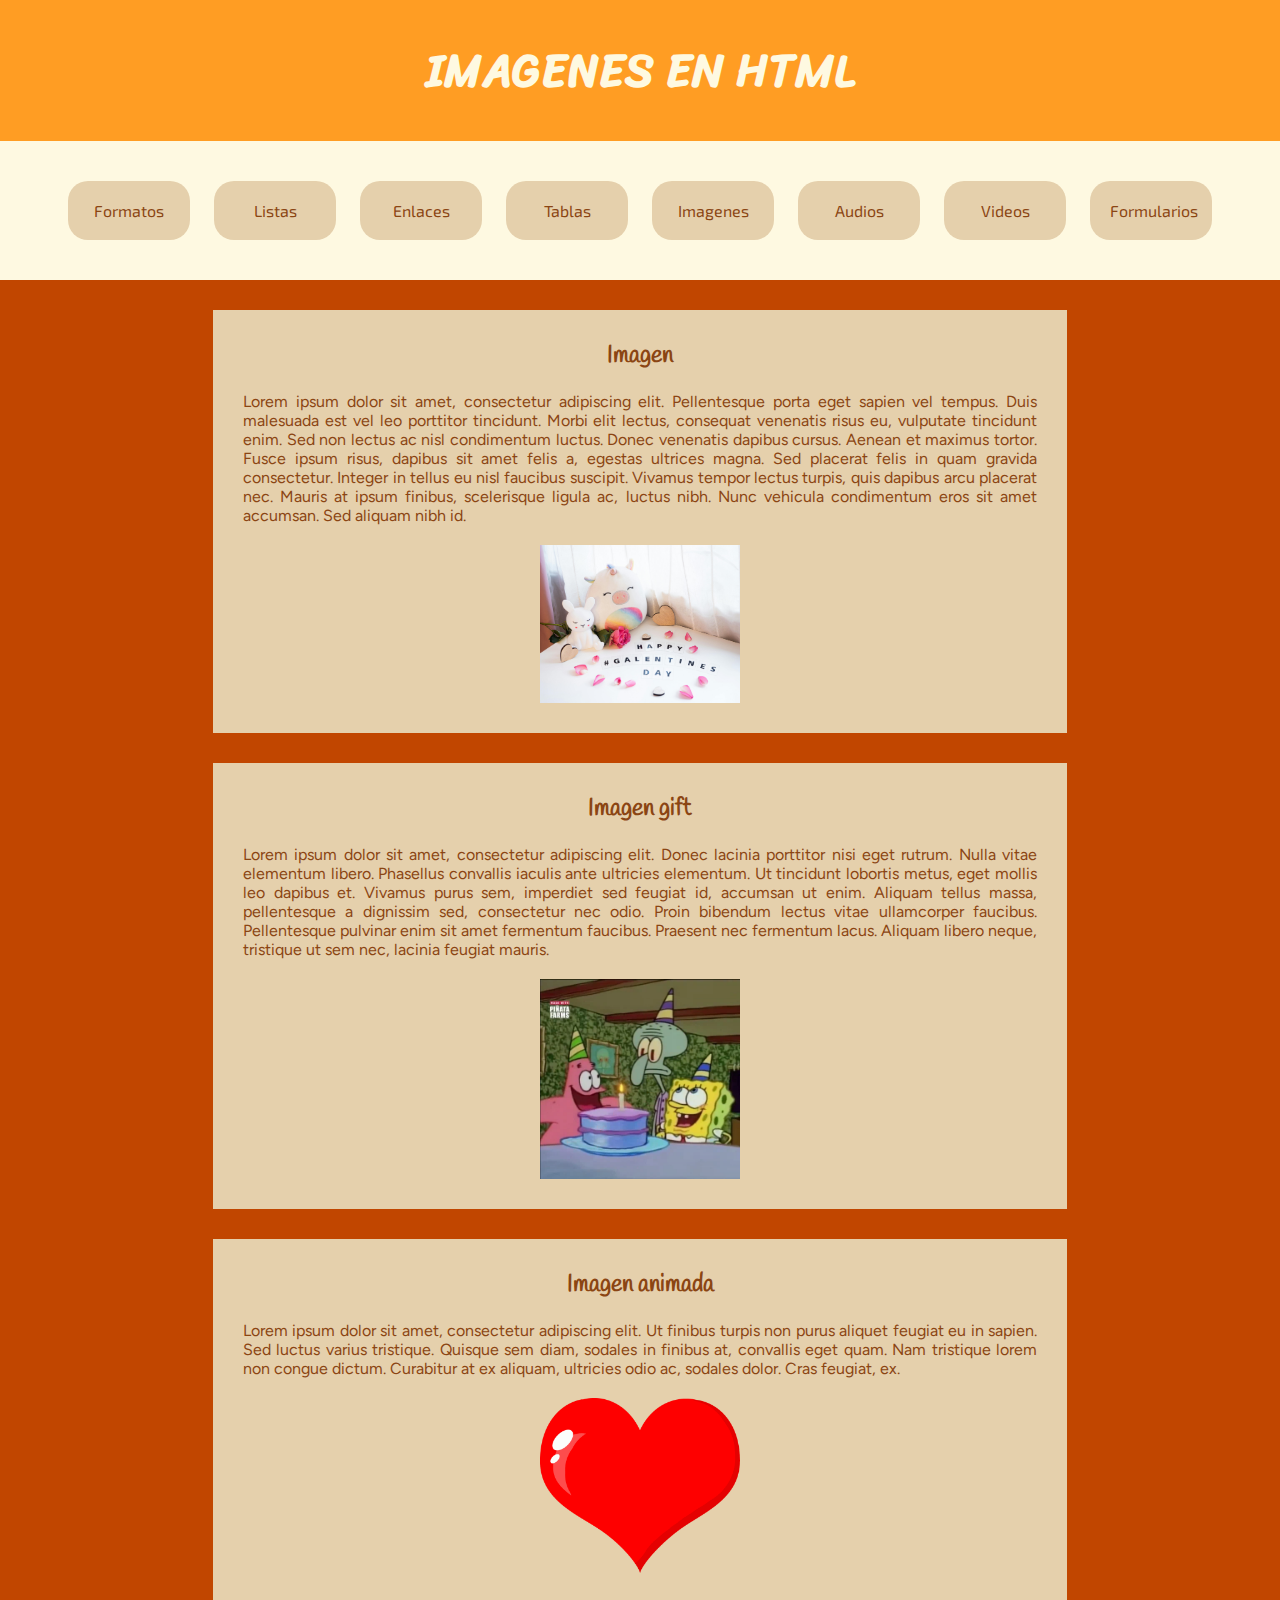
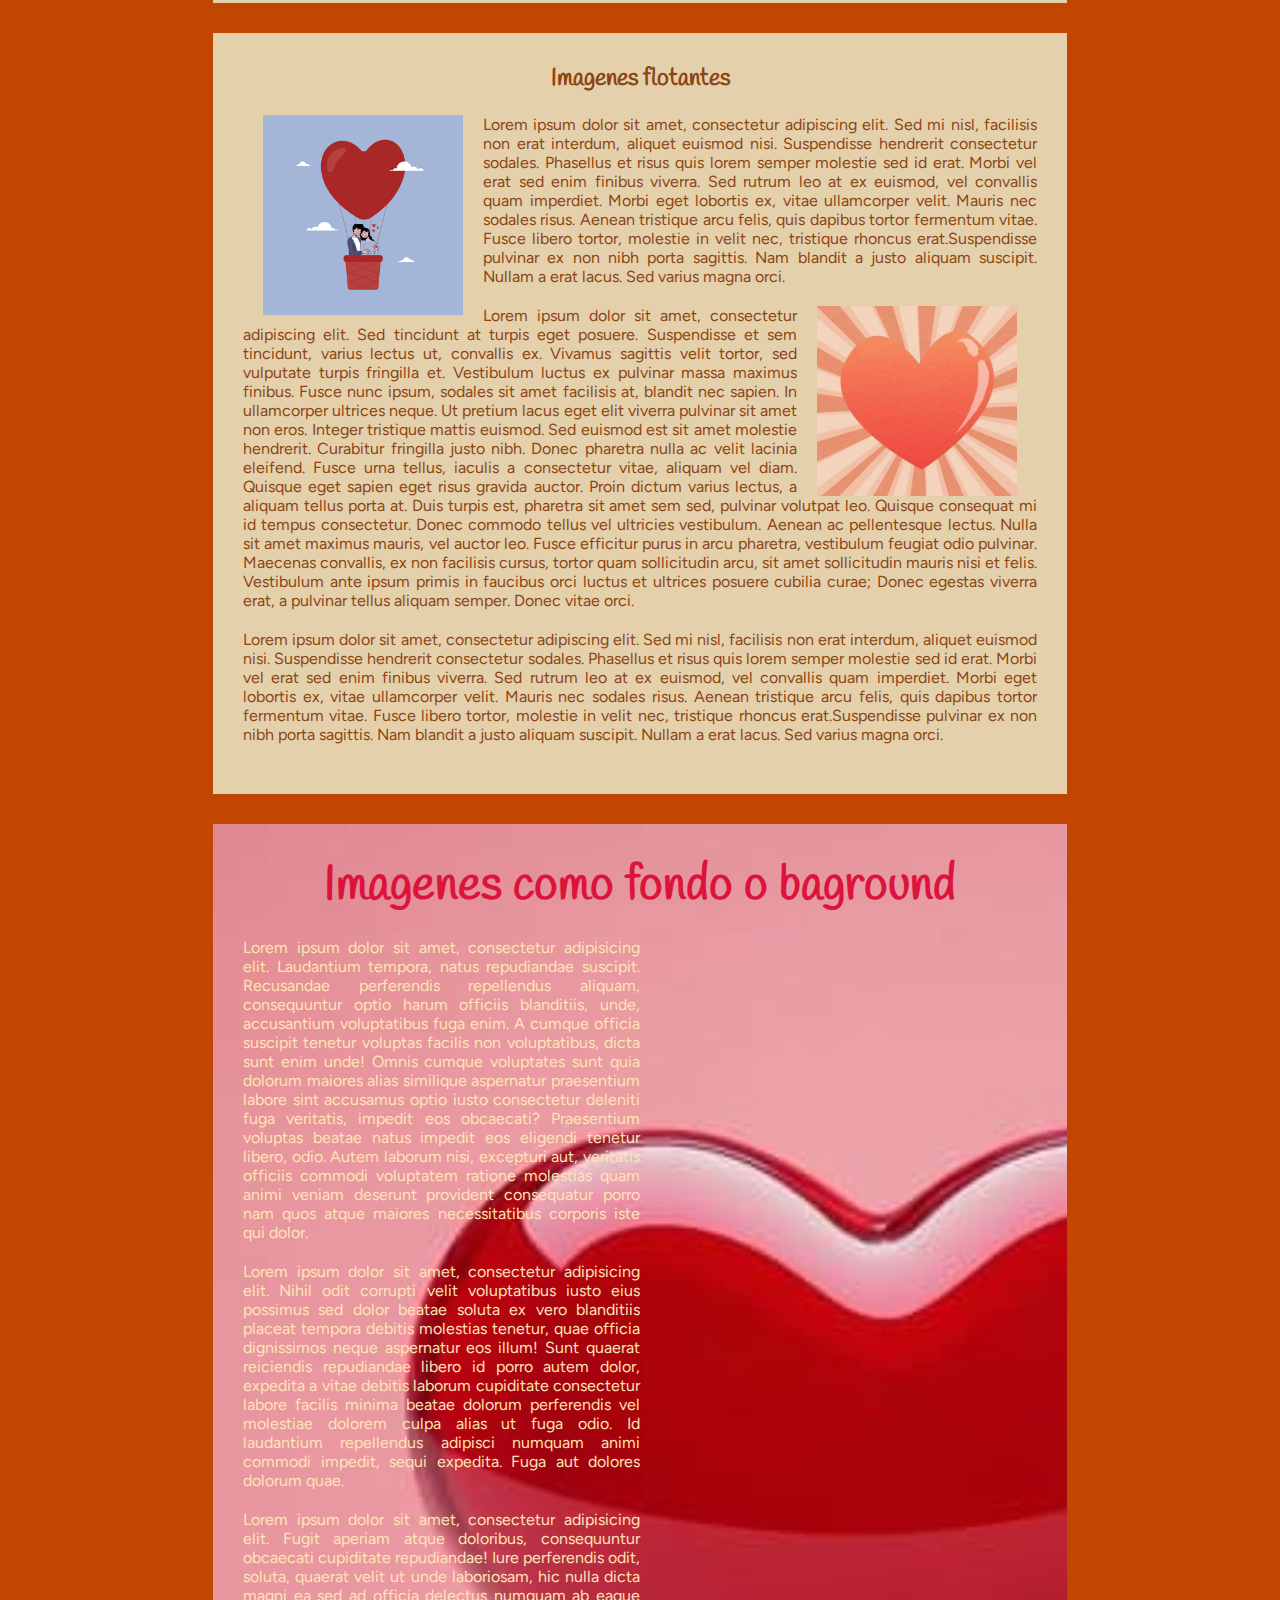
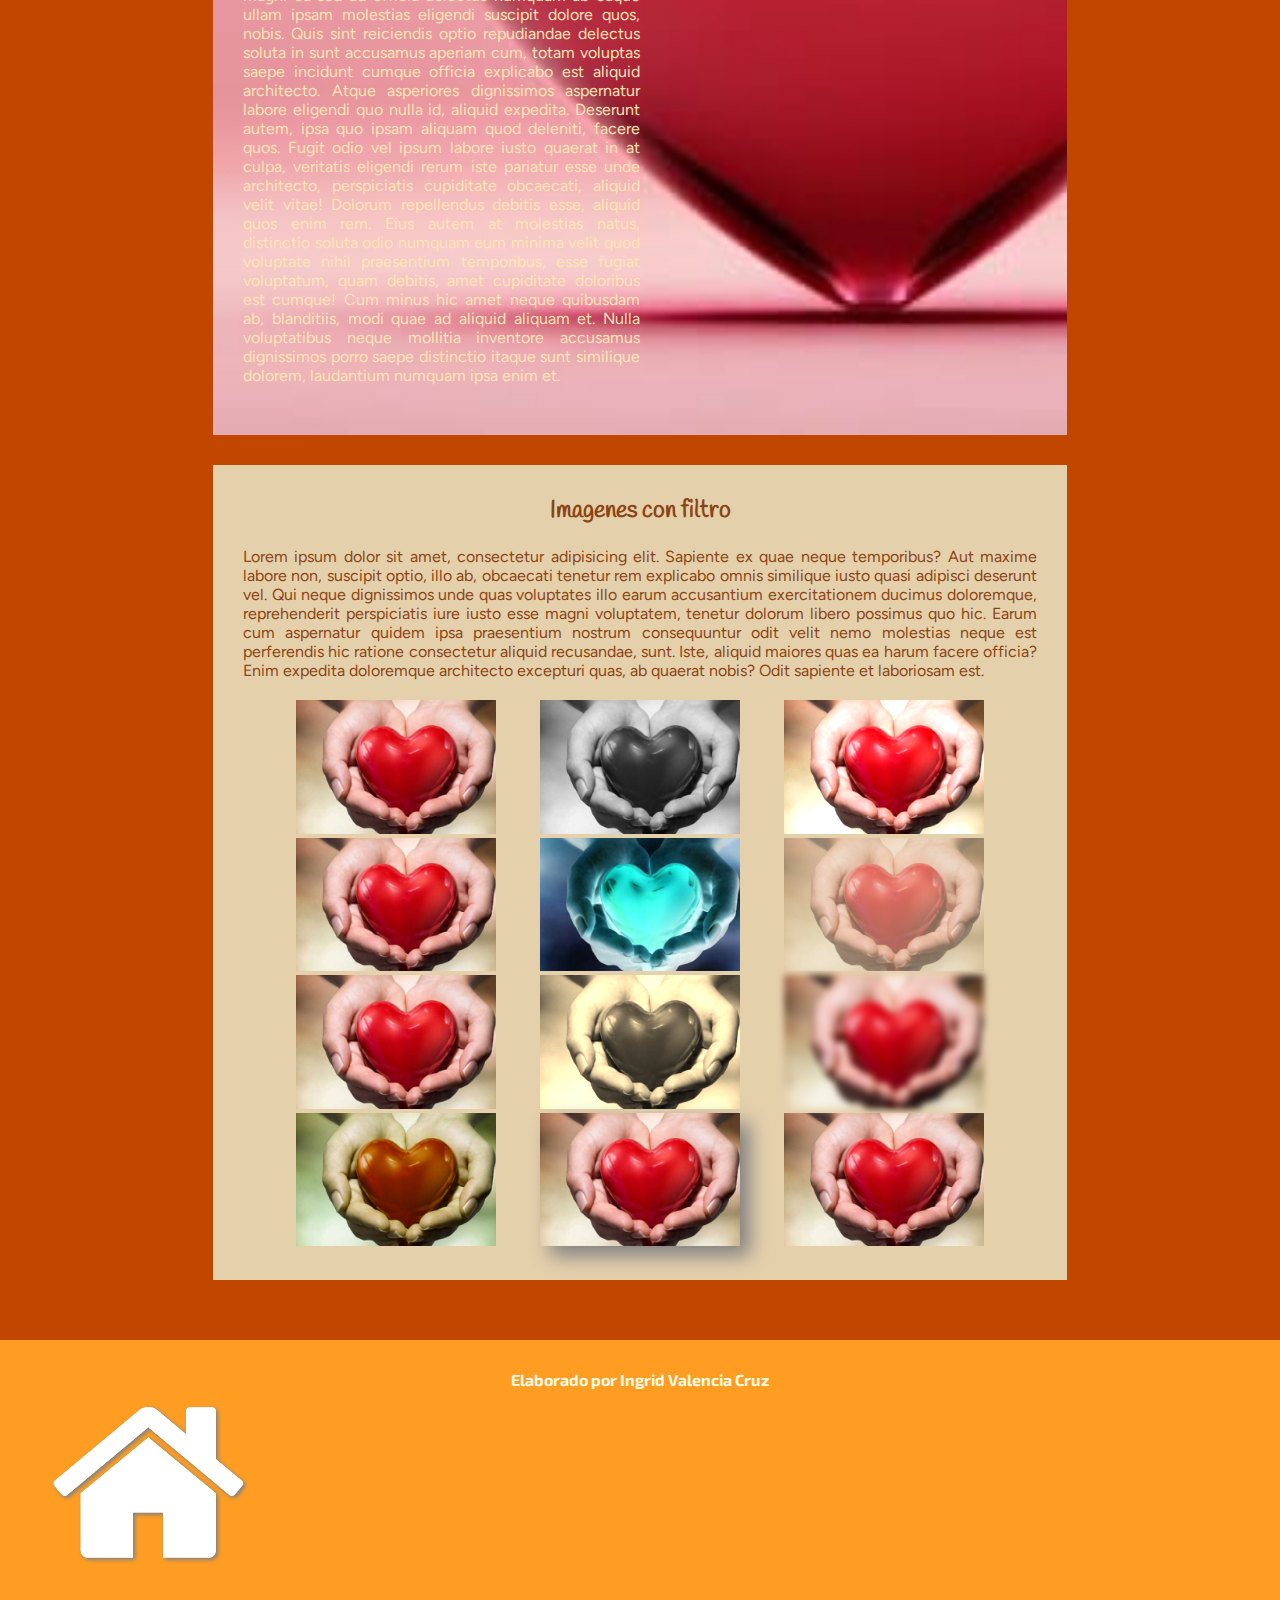
<file: html/imagenes.html>
<html>
    <head>
       <link
    rel="stylesheet"
 href="https://cdnjs.cloudflare.com/ajax/libs/animate.css/4.1.1/animate.min.css"
  />
        <title>IMAGENES en html</title>
        <link rel="stylesheet" href="../CSS/style.css"/>
            
        <style>
            section{
                text-align: center;
                
            }
            img{
                width: 10px;
                min-width: 200px;
                display: inline-block;
                margin-left: 20px;
                margin-right: 20px;
                 }
            p {
                text-align: justify;
            }
            #img_gray{
                filter: grayscale(100%)
            }
            #img_brillo{
                filter: brightness(120%)
                                }
            #img_contraste{
                filter: contrast(100%)
            }
            #img_invertido{
                filter: invert(100%)
            }
            #img_opacidad{
                filter: opacity(50%)
            }
            #img_saturacion{
                filter: saturate(180%)
            }
            #img_sepia{
                filter: sepia(100%)
            }
            #img_blur{
                filter: blur(3px)
            }
            #img_huerotate{
                filter: hue-rotate(45deg)
            }
            #img_sombra{
                filter: drop-shadow(10px 10px 10px grey);
            }
            .ima_ico{
    width: 10px;
    height: auto;
    display: table;
    justify-content: center;
    align-items: center;
    margin-top: 10px;
    margin-bottom: 10px;
    filter: drop-shadow(2px 2px 2px gray)
}
        </style>        
    </head>
    <body>
        <header>
            <h1 class="animate__animated animate__jackInTheBox">IMAGENES EN HTML</h1>
        </header>
        <nav>
            <ul>
                <li><a href="formatos_texto.html">Formatos</a></li>
                <li><a href="listas.html">Listas</a></li>
                <li><a href="enlaces.html">Enlaces</a></li>
                <li><a href="Tablas.html">Tablas</a></li>
                <li><a href="imagenes.html">Imagenes</a></li>
                <li><a href="Audio.html">Audios</a></li>
                <li><a href="videos.html">Videos</a></li>
                <li><a href="formularios.html">Formularios</a></li>
            
            </ul>
        </nav>
        <main>
            <section>
                <h2>Imagen </h2>
                <p>Lorem ipsum dolor sit amet, consectetur adipiscing elit. Pellentesque porta eget sapien vel tempus. Duis malesuada est vel leo porttitor tincidunt. Morbi elit lectus, consequat venenatis risus eu, vulputate tincidunt enim. Sed non lectus ac nisl condimentum luctus. Donec venenatis dapibus cursus. Aenean et maximus tortor. Fusce ipsum risus, dapibus sit amet felis a, egestas ultrices magna.
                
                    Sed placerat felis in quam gravida consectetur. Integer in tellus eu nisl faucibus suscipit. Vivamus tempor lectus turpis, quis dapibus arcu placerat nec. Mauris at ipsum finibus, scelerisque ligula ac, luctus nibh. Nunc vehicula condimentum eros sit amet accumsan. Sed aliquam nibh id.</p>
                <img  class="animate__animated animate__heartBeat animate__repear-3" src="../imagenes/san-valentine.jpg" alt="regalos de san valentin"/>
                
            </section>
            <section>
                <h2>Imagen gift</h2>
                <p>Lorem ipsum dolor sit amet, consectetur adipiscing elit. Donec lacinia porttitor nisi eget rutrum. Nulla vitae elementum libero. Phasellus convallis iaculis ante ultricies elementum. Ut tincidunt lobortis metus, eget mollis leo dapibus et. Vivamus purus sem, imperdiet sed feugiat id, accumsan ut enim. Aliquam tellus massa, pellentesque a dignissim sed, consectetur nec odio. Proin bibendum lectus vitae ullamcorper faucibus. Pellentesque pulvinar enim sit amet fermentum faucibus. Praesent nec fermentum lacus. Aliquam libero neque, tristique ut sem nec, lacinia feugiat mauris.</p>
                <img id="imagen_animada"src="../imagenes/bob-sponge.webp" alt="BOBSPONGE celebracion">
            </section>
            <section>
                <h2>Imagen animada</h2>
                <p>Lorem ipsum dolor sit amet, consectetur adipiscing elit. Ut finibus turpis non purus aliquet feugiat eu in sapien. Sed luctus varius tristique. Quisque sem diam, sodales in finibus at, convallis eget quam. Nam tristique lorem non congue dictum. Curabitur at ex aliquam, ultricies odio ac, sodales dolor. Cras feugiat, ex.</p>
                <a href="https://etn.com.mx/blog/celebracion-san-valentin-mexico/"><img class="animate__animated animate__rubberBand animate__delay-5s animate__infinite" id="imagen_ico" src="../imagenes/corazon.png" alt="Corazon"/></a>
            </section>
            <section>
            <h2>Imagenes flotantes</h2>
            <p><img class="imagenes_flotantes" id="img_left" src="../imagenes/hot-air-ballon.png">Lorem ipsum dolor sit amet, consectetur adipiscing elit. Sed mi nisl, facilisis non erat interdum, aliquet euismod nisi. Suspendisse hendrerit consectetur sodales. Phasellus et risus quis lorem semper molestie sed id erat. Morbi vel erat sed enim finibus viverra. Sed rutrum leo at ex euismod, vel convallis quam imperdiet. Morbi eget lobortis ex, vitae ullamcorper velit. Mauris nec sodales risus. Aenean tristique arcu felis, quis dapibus tortor fermentum vitae. Fusce libero tortor, molestie in velit nec, tristique rhoncus erat.Suspendisse pulvinar ex non nibh porta sagittis. Nam blandit a justo aliquam suscipit. Nullam a erat lacus. Sed varius magna orci.</p>
            <p><img class="imagenes_flotantes" id="img_right" src="../imagenes/love.jpg">Lorem ipsum dolor sit amet, consectetur adipiscing elit. Sed tincidunt at turpis eget posuere. Suspendisse et sem tincidunt, varius lectus ut, convallis ex. Vivamus sagittis velit tortor, sed vulputate turpis fringilla et. Vestibulum luctus ex pulvinar massa maximus finibus. Fusce nunc ipsum, sodales sit amet facilisis at, blandit nec sapien. In ullamcorper ultrices neque. Ut pretium lacus eget elit viverra pulvinar sit amet non eros. Integer tristique mattis euismod. Sed euismod est sit amet molestie hendrerit. Curabitur fringilla justo nibh. Donec pharetra nulla ac velit lacinia eleifend. Fusce urna tellus, iaculis a consectetur vitae, aliquam vel diam. Quisque eget sapien eget risus gravida auctor. Proin dictum varius lectus, a aliquam tellus porta at.
                Duis turpis est, pharetra sit amet sem sed, pulvinar volutpat leo. Quisque consequat mi id tempus consectetur. Donec commodo tellus vel ultricies vestibulum. Aenean ac pellentesque lectus. Nulla sit amet maximus mauris, vel auctor leo. Fusce efficitur purus in arcu pharetra, vestibulum feugiat odio pulvinar. Maecenas convallis, ex non facilisis cursus, tortor quam sollicitudin arcu, sit amet sollicitudin mauris nisi et felis.
                Vestibulum ante ipsum primis in faucibus orci luctus et ultrices posuere cubilia curae; Donec egestas viverra erat, a pulvinar tellus aliquam semper. Donec vitae orci.</p>
            <p>Lorem ipsum dolor sit amet, consectetur adipiscing elit. Sed mi nisl, facilisis non erat interdum, aliquet euismod nisi. Suspendisse hendrerit consectetur sodales. Phasellus et risus quis lorem semper molestie sed id erat. Morbi vel erat sed enim finibus viverra. Sed rutrum leo at ex euismod, vel convallis quam imperdiet. Morbi eget lobortis ex, vitae ullamcorper velit. Mauris nec sodales risus. Aenean tristique arcu felis, quis dapibus tortor fermentum vitae. Fusce libero tortor, molestie in velit nec, tristique rhoncus erat.Suspendisse pulvinar ex non nibh porta sagittis. Nam blandit a justo aliquam suscipit. Nullam a erat lacus. Sed varius magna orci.</p>
            
            </section>
            <section id="fondo_imagen">
                <h2 style="color: crimson; font-size: 48px; font font-weight: bold;" >Imagenes como fondo o baground</h2>
                <p class="parrafo_1">Lorem ipsum dolor sit amet, consectetur adipisicing elit. Laudantium tempora, natus repudiandae suscipit. Recusandae perferendis repellendus aliquam, consequuntur optio harum officiis blanditiis, unde, accusantium voluptatibus fuga enim. A cumque officia suscipit tenetur voluptas facilis non voluptatibus, dicta sunt enim unde! Omnis cumque voluptates sunt quia dolorum maiores alias similique aspernatur praesentium labore sint accusamus optio iusto consectetur deleniti fuga veritatis, impedit eos obcaecati? Praesentium voluptas beatae natus impedit eos eligendi tenetur libero, odio. Autem laborum nisi, excepturi aut, veritatis officiis commodi voluptatem ratione molestias quam animi veniam deserunt provident consequatur porro nam quos atque maiores necessitatibus corporis iste qui dolor.</p>
                <p class="parrafo_1">Lorem ipsum dolor sit amet, consectetur adipisicing elit. Nihil odit corrupti velit voluptatibus iusto eius possimus sed dolor beatae soluta ex vero blanditiis placeat tempora debitis molestias tenetur, quae officia dignissimos neque aspernatur eos illum! Sunt quaerat reiciendis repudiandae libero id porro autem dolor, expedita a vitae debitis laborum cupiditate consectetur labore facilis minima beatae dolorum perferendis vel molestiae dolorem culpa alias ut fuga odio. Id laudantium repellendus adipisci numquam animi commodi impedit, sequi expedita. Fuga aut dolores dolorum quae.</p>
                <p class="parrafo_1">Lorem ipsum dolor sit amet, consectetur adipisicing elit. Fugit aperiam atque doloribus, consequuntur obcaecati cupiditate repudiandae! Iure perferendis odit, soluta, quaerat velit ut unde laboriosam, hic nulla dicta magni ea sed ad officia delectus numquam ab eaque ullam ipsam molestias eligendi suscipit dolore quos, nobis. Quis sint reiciendis optio repudiandae delectus soluta in sunt accusamus aperiam cum, totam voluptas saepe incidunt cumque officia explicabo est aliquid architecto. Atque asperiores dignissimos aspernatur labore eligendi quo nulla id, aliquid expedita. Deserunt autem, ipsa quo ipsam aliquam quod deleniti, facere quos. Fugit odio vel ipsum labore iusto quaerat in at culpa, veritatis eligendi rerum iste pariatur esse unde architecto, perspiciatis cupiditate obcaecati, aliquid velit vitae! Dolorum repellendus debitis esse, aliquid quos enim rem. Eius autem at molestias natus, distinctio soluta odio numquam eum minima velit quod voluptate nihil praesentium temporibus, esse fugiat voluptatum, quam debitis, amet cupiditate doloribus est cumque! Cum minus hic amet neque quibusdam ab, blanditiis, modi quae ad aliquid aliquam et. Nulla voluptatibus neque mollitia inventore accusamus dignissimos porro saepe distinctio itaque sunt similique dolorem, laudantium numquam ipsa enim et.</p>
            </section>
            <section>
                <h2>Imagenes con filtro</h2>
                <p>Lorem ipsum dolor sit amet, consectetur adipisicing elit. Sapiente ex quae neque temporibus? Aut maxime labore non, suscipit optio, illo ab, obcaecati tenetur rem explicabo omnis similique iusto quasi adipisci deserunt vel. Qui neque dignissimos unde quas voluptates illo earum accusantium exercitationem ducimus doloremque, reprehenderit perspiciatis iure iusto esse magni voluptatem, tenetur dolorum libero possimus quo hic. Earum cum aspernatur quidem ipsa praesentium nostrum consequuntur odit velit nemo molestias neque est perferendis hic ratione consectetur aliquid recusandae, sunt. Iste, aliquid maiores quas ea harum facere officia? Enim expedita doloremque architecto excepturi quas, ab quaerat nobis? Odit sapiente et laboriosam est.</p>
                <img src="../imagenes/dia-corazon-.jpg" class="animate__animated animate__zoomIn  animate__slower animate__delay-4s">
                <img id="img_gray" src="../imagenes/dia-corazon-.jpg" class="animate__animated animate__zoomIn  animate__delay-5s ">
                <img id="img_brillo" src="../imagenes/dia-corazon-.jpg" class="animate__animated animate__zoomIn animate__delay-5s">
                <img id="img_contraste" src="../imagenes/dia-corazon-.jpg" class="animate__animated animate__zoomIn animate__delay-5s">
                <img id="img_invertido" src="../imagenes/dia-corazon-.jpg" class="animate__animated animate__zoomIn animate__delay-5s">
                <img id="img_opacidad" src="../imagenes/dia-corazon-.jpg" class="animate__animated animate__zoomIn animate__delay-5s">
                <img id="img_saturate" src="../imagenes/dia-corazon-.jpg" class="animate__animated animate__zoomIn animate__delay-5s">
                <img id="img_sepia" src="../imagenes/dia-corazon-.jpg" class="animate__animated animate__zoomIn animate__delay-5s">
                <img id="img_blur" src="../imagenes/dia-corazon-.jpg" class="animate__animated animate__zoomIn animate__delay-5s">
                <img id="img_huerotate" src="../imagenes/dia-corazon-.jpg" class="animate__animated animate__zoomIn animate__delay-5s">
                <img id="img_sombra" src="../imagenes/dia-corazon-.jpg" class="animate__animated animate__zoomIn animate__delay-5s">
                <img src="../imagenes/dia-corazon-.jpg" class="animate__animated animate__zoomIn animate__delay-5s">
            </section>
            
        </main>
        <footer>
            <h6>Elaborado por Ingrid Valencia Cruz <a href="https://ingridvalenciacruz.github.io/"><img class="ima_ico" src="../imagenes/ico-casa.png" alt="inicio"/></a></h6>
            
            
        </footer>
    </body>
</html>
</file>
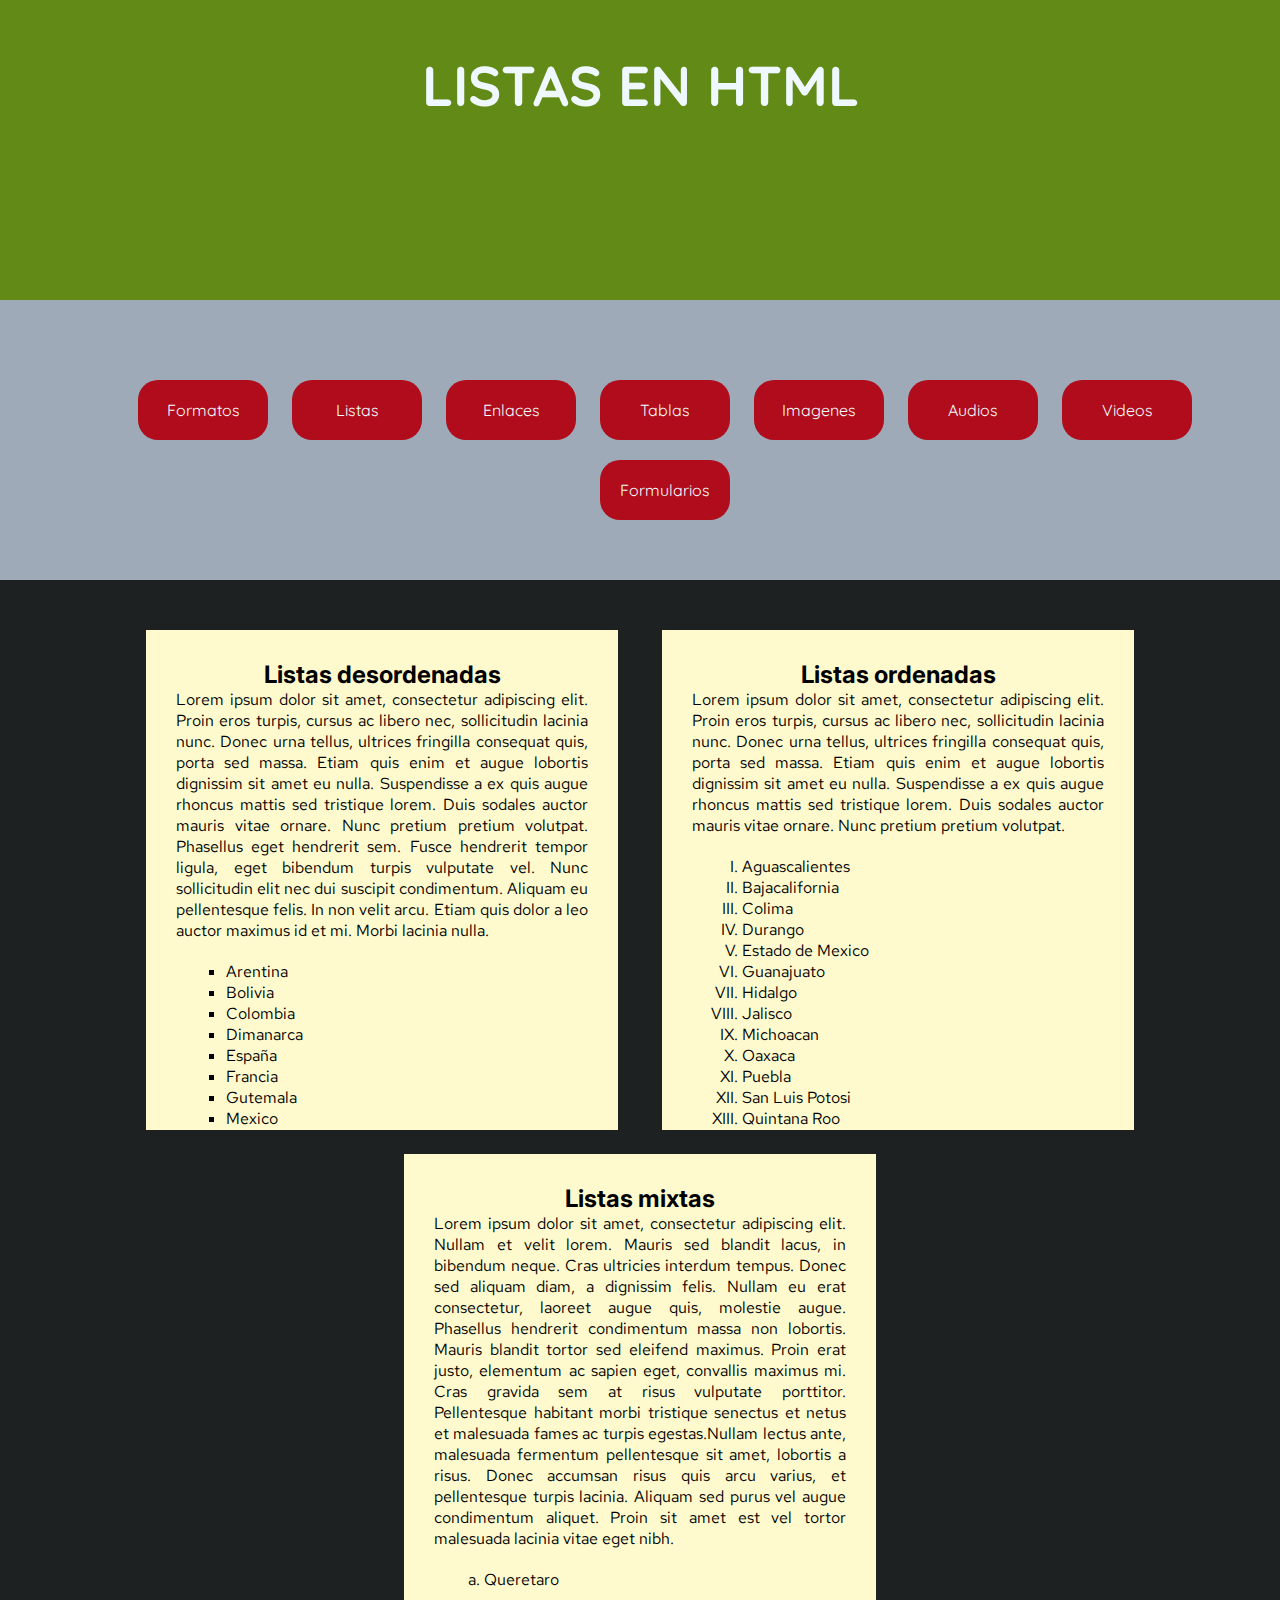
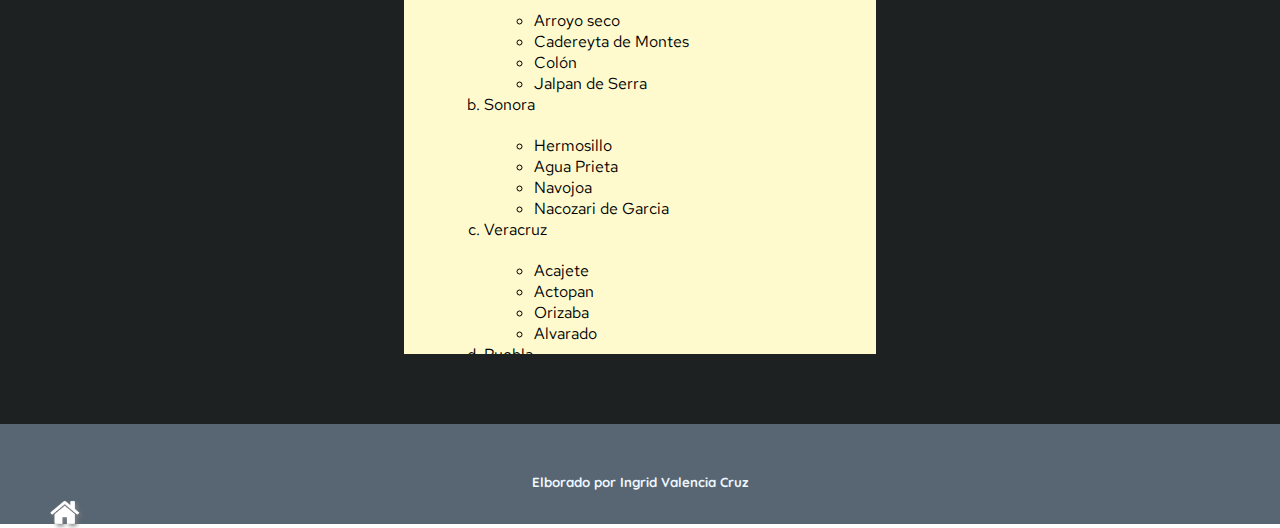
<file: html/listas.html>
<html>
    <head>
        <link
    rel="stylesheet"
 href="https://cdnjs.cloudflare.com/ajax/libs/animate.css/4.1.1/animate.min.css"
  />
        <title>Lista en html</title>
        <style type="text/css">
            
            @import url('https://fonts.googleapis.com/css2?family=Inter:ital,opsz,wght@0,14..32,100..900;1,14..32,100..900&family=Quicksand:wght@300..700&family=Red+Hat+Text:ital,wght@0,300..700;1,300..700&display=swap');
            
            *{ margin: 0;
                padding: 0;
                box-sizing: border-box;
            }
            
            header,nav,main,footer{
                margin-top: 0px;
                margin-bottom: 0px;
                margin-left: auto;
                margin-right: auto;
                width: 100%;
            }
            header {
                width: auto;
                height: 300px;
                background-color: #628a16;
                color: aliceblue;
                padding: 50px;
            }
            nav{
                /*width: 1200px;*/
                height: auto;
                background-color: #9eaab8;
                padding: 50px;
            }
            main{
                /*width: 1200px;*/
                height: auto;
                background-color: #1d2121;
                padding: 50px;
                text-align: center;
            }
            footer{  
                /*width: 1200px;*/
                height: 50px;
                background-color: #586673;
                color: aliceblue;
                padding: 50px;                
            }
             h1,h5 {text-align: center;
            font-family: quicksand;
}
            h2{
                font-family: Inter;
            }
            h1 {margin-bottom: 10px;
            font-size: 56px;
            }
            
            section{ 
               /* width: 800px;*/
                width: 40%;
                min-width: 360px;
                height: 500px;
                background-color: lemonchiffon;
                margin-bottom: 20px;
                margin-left: 20px;
                margin-right: 20px;
                padding: 30px;/*50px*/
                display: inline-block;
                overflow-y: auto;
                font-family: Red hat text
            }
            
            p,ul,ol{
                text-align: justify;
            }
           
            nav ul{text-align: center;}
            
            nav ul li{width: 10%;
                height: 60px;
                background-color: #b00c1b;
                list-style-type: none;
                margin-left: 10px;
                margin-right: 10px;
                margin-bottom: 10px;
                margin-top: 10px;
                display: inline-block;
                padding: 20px;
                border-radius: 20px;
                font-family: quicksand;
                min-width: 130px;
                
        
            }
            ul li {list-style-type: square;}
            ol li ul li {list-style-type: circle;}
            ol li{list-style-type: upper-roman;}
            ul,ol{
                padding-left: 50px;
                padding-top: 20px;}
            
            nav ul li a{
                color: azure;
                text-decoration: none;
            }
            nav ul li a: link, nav ul li a:visited{
                color: antiquewhite;
                text-decoration: none;
            }
            nav ul li a:hover{
                color: #b00c1b;
                width: 12%
            }
            nav ul li:hover{
                background-color: #628a16;
            }
            
            #box_listamixta{
                height: 800px;
            }
                 
            .ima_ico{
         width: 30px;
    height: auto;
    display: table;
        justify-content: center;
        align-items: center;
    margin-top: 10px;
    margin-bottom: 10px;
    filter: drop-shadow(2px 2px 2px gray)
}
           
        </style>
    </head>
    <body>
        <header>
            <h1 class="animate__animated animate__heartBeat animate__slower">LISTAS EN HTML</h1>
        </header>
        <nav>
           <ul>
               <li><a href="formatos_texto.html"> Formatos</a></li>
               <li><a href="listas.html">Listas</a></li>
                <li><a href="enlaces.html">Enlaces</a> </li>
                <li><a href="Tablas.html">Tablas</a></li>
                <li><a href="imagenes.html">Imagenes</a></li>
                <li><a href="Audio.html">Audios</a></li>
                <li><a href="videos.html">Videos</a></li>
                <li><a href="formularios.html">Formularios</a></li>

            </ul> 
        </nav>
        <main>
            <section>
                <h2 class="animate__animated animate__rubberBand animate__delay-2s animate__fast">Listas desordenadas</h2>
                <p> Lorem ipsum dolor sit amet, consectetur adipiscing elit. Proin eros turpis, cursus ac libero nec, sollicitudin lacinia nunc. Donec urna tellus, ultrices fringilla consequat quis, porta sed massa. Etiam quis enim et augue lobortis dignissim sit amet eu nulla. Suspendisse a ex quis augue rhoncus mattis sed tristique lorem. Duis sodales auctor mauris vitae ornare. Nunc pretium pretium volutpat. Phasellus eget hendrerit sem. Fusce hendrerit tempor ligula, eget bibendum turpis vulputate vel. Nunc sollicitudin elit nec dui suscipit condimentum. Aliquam eu pellentesque felis. In non velit arcu. Etiam quis dolor a leo auctor maximus id et mi. Morbi lacinia nulla.</p>
                <ul>
                    <li>Arentina</li>
                    <li>Bolivia</li>
                    <li>Colombia</li>
                    <li>Dimanarca</li>
                    <li>España</li>
                    <li>Francia</li>
                    <li>Gutemala</li>
                    <li>Mexico</li>
                    <li>Nigeria</li>
                    <li>Puerto Rico</li>
                    <li>Rusia</li>
                    <li>Sudafrica</li>
                    <li>Turquia</li>
                </ul>
            </section>
            <section>
                <h2 class="animate__animated animate__rubberBand animate__delay-3s animate__slower">Listas ordenadas</h2>
                <p> Lorem ipsum dolor sit amet, consectetur adipiscing elit. Proin eros turpis, cursus ac libero nec, sollicitudin lacinia nunc. Donec urna tellus, ultrices fringilla consequat quis, porta sed massa. Etiam quis enim et augue lobortis dignissim sit amet eu nulla. Suspendisse a ex quis augue rhoncus mattis sed tristique lorem. Duis sodales auctor mauris vitae ornare. Nunc pretium pretium volutpat. </p>
                <ol>
                    <li>Aguascalientes</li>
                     <li>Bajacalifornia</li>
                     <li>Colima</li>
                     <li>Durango</li>
                     <li>Estado de Mexico</li>
                     <li>Guanajuato</li>
                     <li>Hidalgo</li>
                     <li>Jalisco</li>
                     <li>Michoacan</li>
                     <li>Oaxaca</li>
                     <li>Puebla</li>
                     <li>San Luis Potosi</li>
                     <li>Quintana Roo</li>
                </ol>
            </section>
            <section id="box_listamixta">
                <h2 class="animate__animated animate__rubberBand animate__delay-4s animate__slow">Listas mixtas</h2>
                <p> Lorem ipsum dolor sit amet, consectetur adipiscing elit. Nullam et velit lorem. Mauris sed blandit lacus, in bibendum neque. Cras ultricies interdum tempus. Donec sed aliquam diam, a dignissim felis. Nullam eu erat consectetur, laoreet augue quis, molestie augue. Phasellus hendrerit condimentum massa non lobortis. Mauris blandit tortor sed eleifend maximus. Proin erat justo, elementum ac sapien eget, convallis maximus mi. Cras gravida sem at risus vulputate porttitor. Pellentesque habitant morbi tristique senectus et netus et malesuada fames ac turpis egestas.Nullam lectus ante, malesuada fermentum pellentesque sit amet, lobortis a risus. Donec accumsan risus quis arcu varius, et pellentesque turpis lacinia. Aliquam sed purus vel augue condimentum aliquet. Proin sit amet est vel tortor malesuada lacinia vitae eget nibh.</p>
                <ol>
                    <li style="list-style-type: lower-alpha">Queretaro
                        <ul> 
                            <li>Arroyo seco </li>
                            <li>Cadereyta de Montes</li>
                            <li>Colón</li>
                            <li>Jalpan de Serra</li>
                        </ul>
                    </li>
                    <li style="list-style-type: lower-alpha">Sonora
                        <ul>
                            <li>Hermosillo</li>
                            <li>Agua Prieta</li>
                            <li>Navojoa</li>
                            <li>Nacozari de Garcia</li>
                        </ul>
                    </li>
                    <li style="list-style-type: lower-alpha">Veracruz
                        <ul>
                            <li>Acajete</li>
                            <li>Actopan</li>
                            <li>Orizaba</li>
                            <li>Alvarado</li>
                            
                        </ul>
                    </li>
                    
                    <li style="list-style-type: lower-alpha">Puebla
                        <ul>
                            <li>Cholula</li>
                            <li>Atlixco</li>
                            <li>Acajete</li>
                            <li>Zcatlàn</li>
                            <li>Acatzingo</li>
                            <li>Amozoc</li>
                            <li>Calpan</li>
                            <li>Izucar de Matamoros</li>
                            <li>Huejotzingo</li>
                            <li>Chignahuapan</li>
                            <li>Tehuiltzingo</li>
                        </ul>
                    </li>
                    <li style="list-style-type: lower-alpha">Zacatecas
                        <ul>
                            <li>Loreto</li>
                            <li>Jalpa</li>
                            <li>Rìo Grande</li>
                            
                        </ul>
                    </li>
                    
                    <li style="list-style-type: lower-alpha">Chihuahua
                        <ul>
                            <li>El Parral</li>
                            <li>Camargo</li>
                            <li>Juarez</li>
                        </ul>
                    </li>
                    
                    <li style="list-style-type: lower-alpha">Nuevo Leon
                        <ul>
                            <li>Monterrey</li>
                            <li>Galeana</li>
                            <li>Linares</li>
                            <li>Salinas Victoria</li>
                        </ul>
                    
                    </li>
                </ol>
            </section>
        </main>
        <footer>
            <h5>Elborado por Ingrid Valencia Cruz <a href="https://ingridvalenciacruz.github.io/"><img class="ima_ico" src="../imagenes/ico-casa.png" alt="inicio"/></a> </h5>
        </footer>
    </body>
</html>
</file>
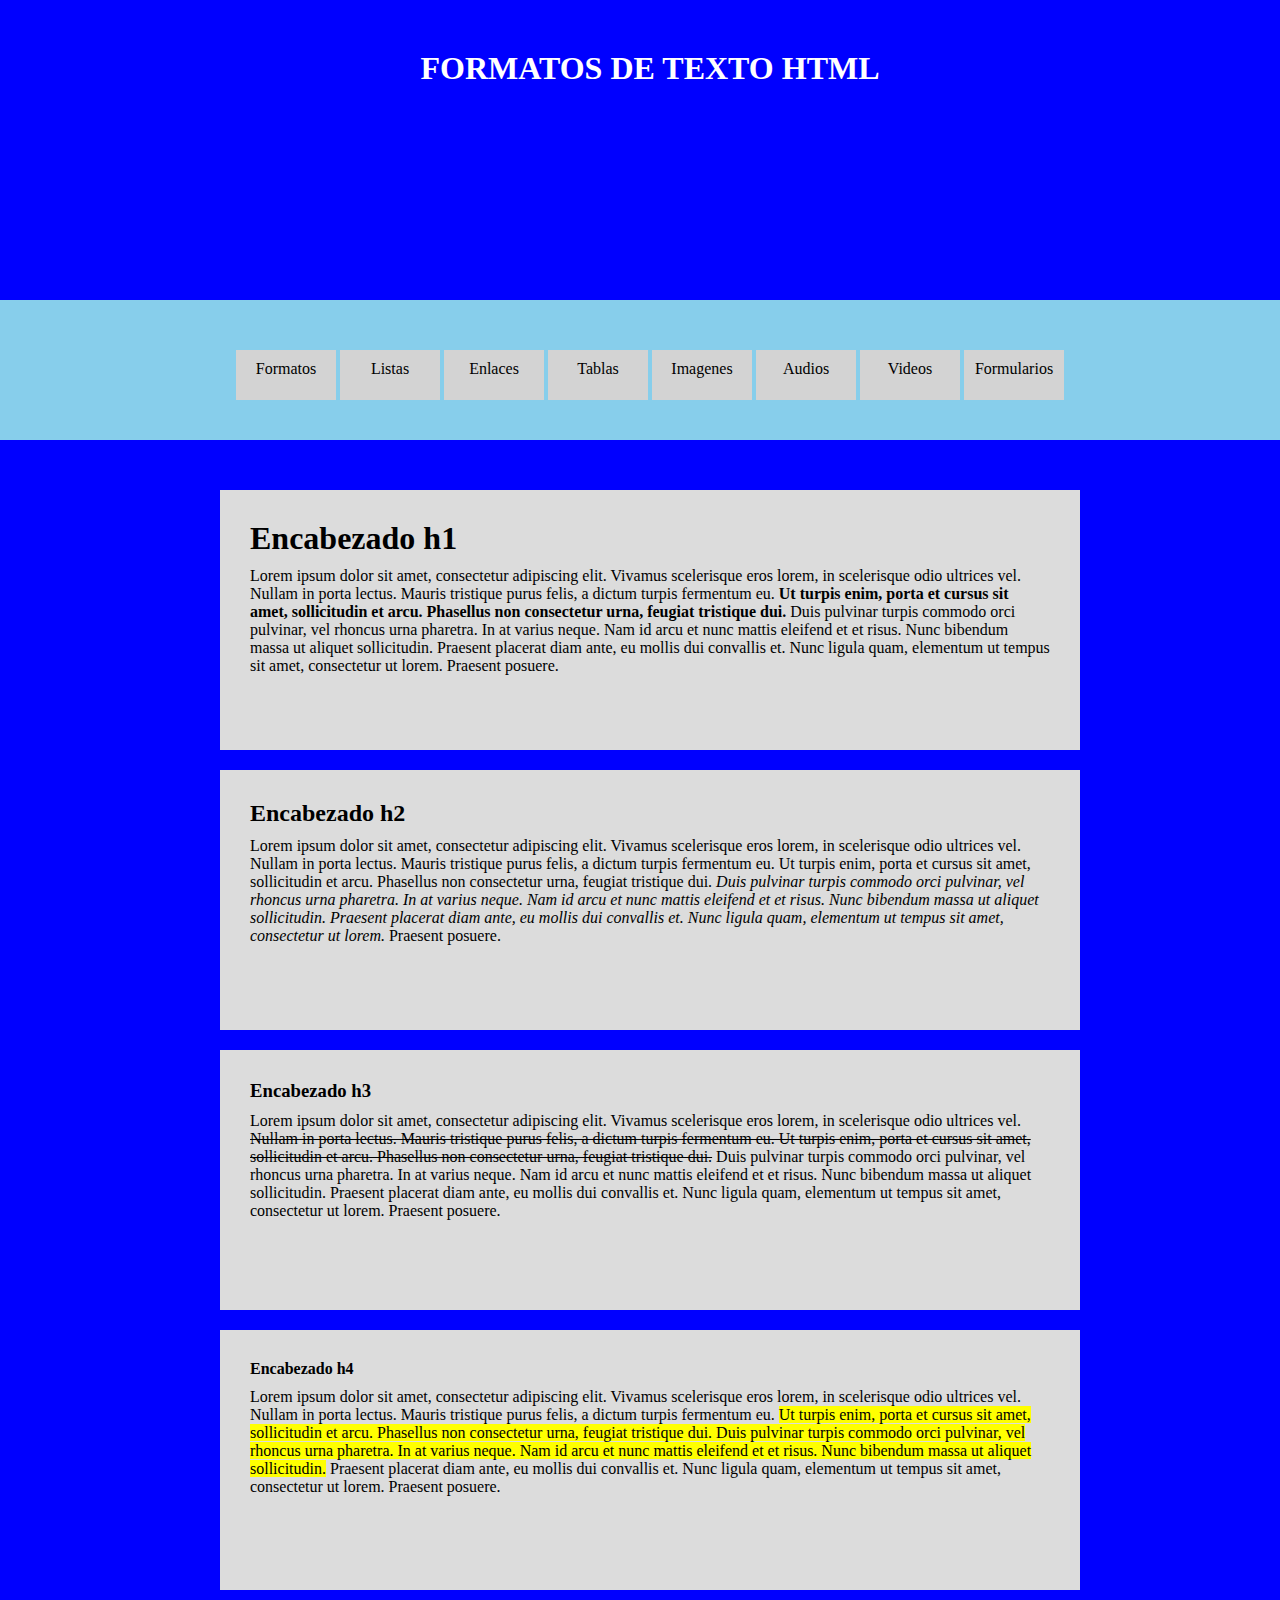
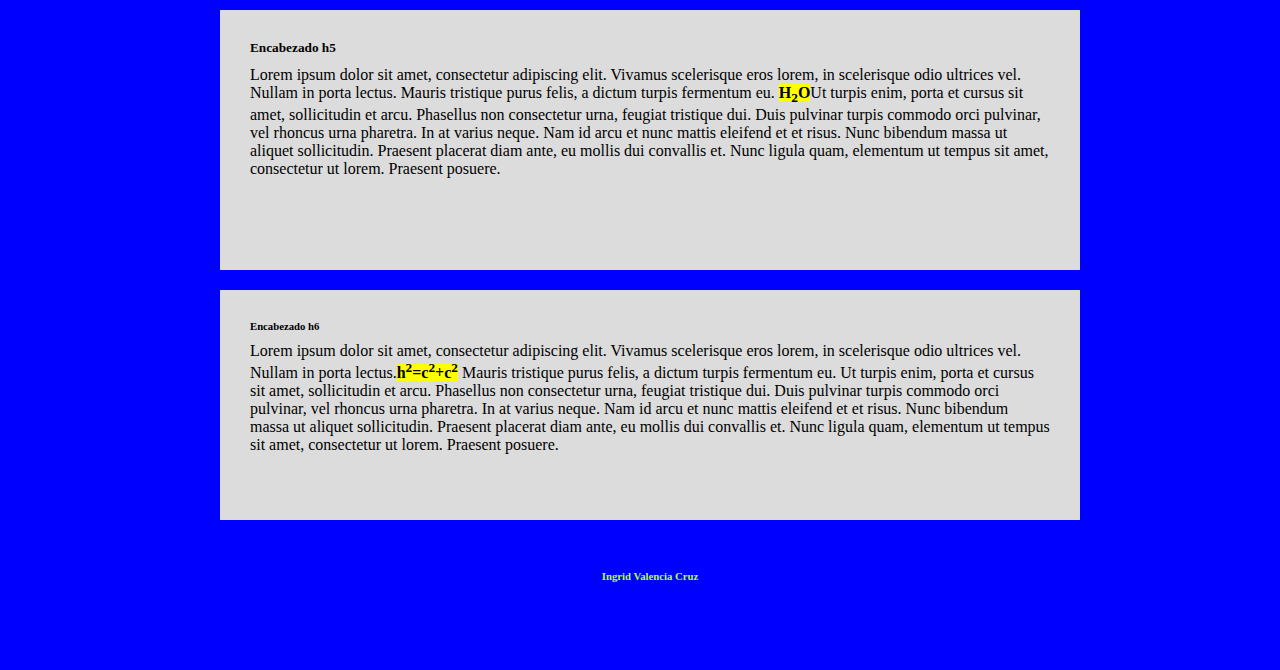
<file: html/mi_pimera_paguina.html>
<html>
    <head>
        <title>Elborado por Ingrid Valencia Cruz
        </title>
        <style type="text/css">
            
            *{
                margin: 0;
                padding: 0;
                }
            header,nav,main,footer{
            margin-top:0px;
            margin-bottom: 0px;
            margin-left:auto;
            margin-right:auto;}
            
            header{
            width: 1200px;
            height: 200px;
            background-color:blue;
            color: white;
            padding: 50px;}
            nav{
                width: 1200px;
                height: 40px;
                background-color: skyblue;
                padding: 50px
            }
             main{
                width: 1200px;
                height: 1580px;
                background-color: blue;
                padding: 50px;
            }
            footer{
                width: 1200px;
                height: 50px;
                background-color: blue;
                padding: 50px;
            }
            footer h6{ text-align: center;
        color:greenyellow;
                 }
            
                
            section{
            width:800px;
            height: 200px;
            background-color:gainsboro;
            margin-bottom:20px;
            margin-left: auto;
            margin-right: auto;
            padding: 30px;
            }
            h1,h2,h3,h4,h5,h6{
            margin-bottom:10px;
            }
            header h1, footer h6{
                text-align: center;
            }
            ul{
                text-align: center;
            }
            ul li{
                width: 80px;
                height: 30px;
                background-color: lightgray;
                list-style-type: none;
                margin-bottom: 10px;
                display: inline-block;
                padding: 10px;
                }
           
        </style>
    </head>
    <body>
        <header>
            <h1>FORMATOS DE TEXTO HTML</h1>
        </header>
        <nav>
            <!--menu de la paguina web-->
            <ul>
                <li>Formatos </li>
                <li>Listas</li>
                <li>Enlaces </li>
                <li>Tablas</li>
                <li>Imagenes</li>
                <li>Audios</li>
                <li>Videos</li>
                <li>Formularios</li>
            
            </ul>
        </nav>
        <main>
            <section>
                <h1>Encabezado
                h1</h1>
                <p>Lorem ipsum dolor sit amet, consectetur adipiscing elit. Vivamus scelerisque eros lorem, in scelerisque odio ultrices vel. Nullam in porta lectus. Mauris tristique purus felis, a dictum turpis fermentum eu. <b>Ut turpis enim, porta et cursus sit amet, sollicitudin et arcu. Phasellus non consectetur urna, feugiat tristique dui.</b> Duis pulvinar turpis commodo orci pulvinar, vel rhoncus urna pharetra. In at varius neque. Nam id arcu et nunc mattis eleifend et et risus. Nunc bibendum massa ut aliquet sollicitudin. Praesent placerat diam ante, eu mollis dui convallis et. Nunc ligula quam, elementum ut tempus sit amet, consectetur ut lorem. Praesent posuere.</p>
            </section>
            <section>
                <h2>Encabezado
                h2</h2>
                <p>Lorem ipsum dolor sit amet, consectetur adipiscing elit. Vivamus scelerisque eros lorem, in scelerisque odio ultrices vel. Nullam in porta lectus. Mauris tristique purus felis, a dictum turpis fermentum eu. Ut turpis enim, porta et cursus sit amet, sollicitudin et arcu. Phasellus non consectetur urna, feugiat tristique dui. <i>Duis pulvinar turpis commodo orci pulvinar, vel rhoncus urna pharetra. In at varius neque. Nam id arcu et nunc mattis eleifend et et risus. Nunc bibendum massa ut aliquet sollicitudin. Praesent placerat diam ante, eu mollis dui convallis et. Nunc ligula quam, elementum ut tempus sit amet, consectetur ut lorem.</i> Praesent posuere.</p>
            </section>
            <section>
                <h3>Encabezado
                h3</h3>
                <p>Lorem ipsum dolor sit amet, consectetur adipiscing elit. Vivamus scelerisque eros lorem, in scelerisque odio ultrices vel. <del>Nullam in porta lectus. Mauris tristique purus felis, a dictum turpis fermentum eu. Ut turpis enim, porta et cursus sit amet, sollicitudin et arcu. Phasellus non consectetur urna, feugiat tristique dui.</del> Duis pulvinar turpis commodo orci pulvinar, vel rhoncus urna pharetra. In at varius neque. Nam id arcu et nunc mattis eleifend et et risus. Nunc bibendum massa ut aliquet sollicitudin. Praesent placerat diam ante, eu mollis dui convallis et. Nunc ligula quam, elementum ut tempus sit amet, consectetur ut lorem. Praesent posuere.</p>
            </section>
            <section>
                <h4>Encabezado
                h4</h4>
                <p>Lorem ipsum dolor sit amet, consectetur adipiscing elit. Vivamus scelerisque eros lorem, in scelerisque odio ultrices vel. Nullam in porta lectus. Mauris tristique purus felis, a dictum turpis fermentum eu. <mark>Ut turpis enim, porta et cursus sit amet, sollicitudin et arcu. Phasellus non consectetur urna, feugiat tristique dui. Duis pulvinar turpis commodo orci pulvinar, vel rhoncus urna pharetra. In at varius neque. Nam id arcu et nunc mattis eleifend et et risus. Nunc bibendum massa ut aliquet sollicitudin.</mark> Praesent placerat diam ante, eu mollis dui convallis et. Nunc ligula quam, elementum ut tempus sit amet, consectetur ut lorem. Praesent posuere.</p>
            </section>
            <section>
                <h5>Encabezado
                h5</h5>
                <p>Lorem ipsum dolor sit amet, consectetur adipiscing elit. Vivamus scelerisque eros lorem, in scelerisque odio ultrices vel. Nullam in porta lectus. Mauris tristique purus felis, a dictum turpis fermentum eu. <b><mark> H<sub>2</sub>O</mark></b>Ut turpis enim, porta et cursus sit amet, sollicitudin et arcu. Phasellus non consectetur urna, feugiat tristique dui. Duis pulvinar turpis commodo orci pulvinar, vel rhoncus urna pharetra. In at varius neque. Nam id arcu et nunc mattis eleifend et et risus. Nunc bibendum massa ut aliquet sollicitudin. Praesent placerat diam ante, eu mollis dui convallis et. Nunc ligula quam, elementum ut tempus sit amet, consectetur ut lorem. Praesent posuere.</p>
            </section>
            <section>
                <h6>Encabezado
                h6</h6>
                <p>Lorem ipsum dolor sit amet, consectetur adipiscing elit. Vivamus scelerisque eros lorem, in scelerisque odio ultrices vel. Nullam in porta lectus.<b><mark>h<sup>2</sup>=c<sup>2</sup>+c<sup>2</sup></mark></b> Mauris tristique purus felis, a dictum turpis fermentum eu. Ut turpis enim, porta et cursus sit amet, sollicitudin et arcu. Phasellus non consectetur urna, feugiat tristique dui. Duis pulvinar turpis commodo orci pulvinar, vel rhoncus urna pharetra. In at varius neque. Nam id arcu et nunc mattis eleifend et et risus. Nunc bibendum massa ut aliquet sollicitudin. Praesent placerat diam ante, eu mollis dui convallis et. Nunc ligula quam, elementum ut tempus sit amet, consectetur ut lorem. Praesent posuere.</p>
            </section>
            
        </main>
        <footer>
            <h6> Ingrid Valencia Cruz</h6>
        </footer>
    </body>
</html>
</file>
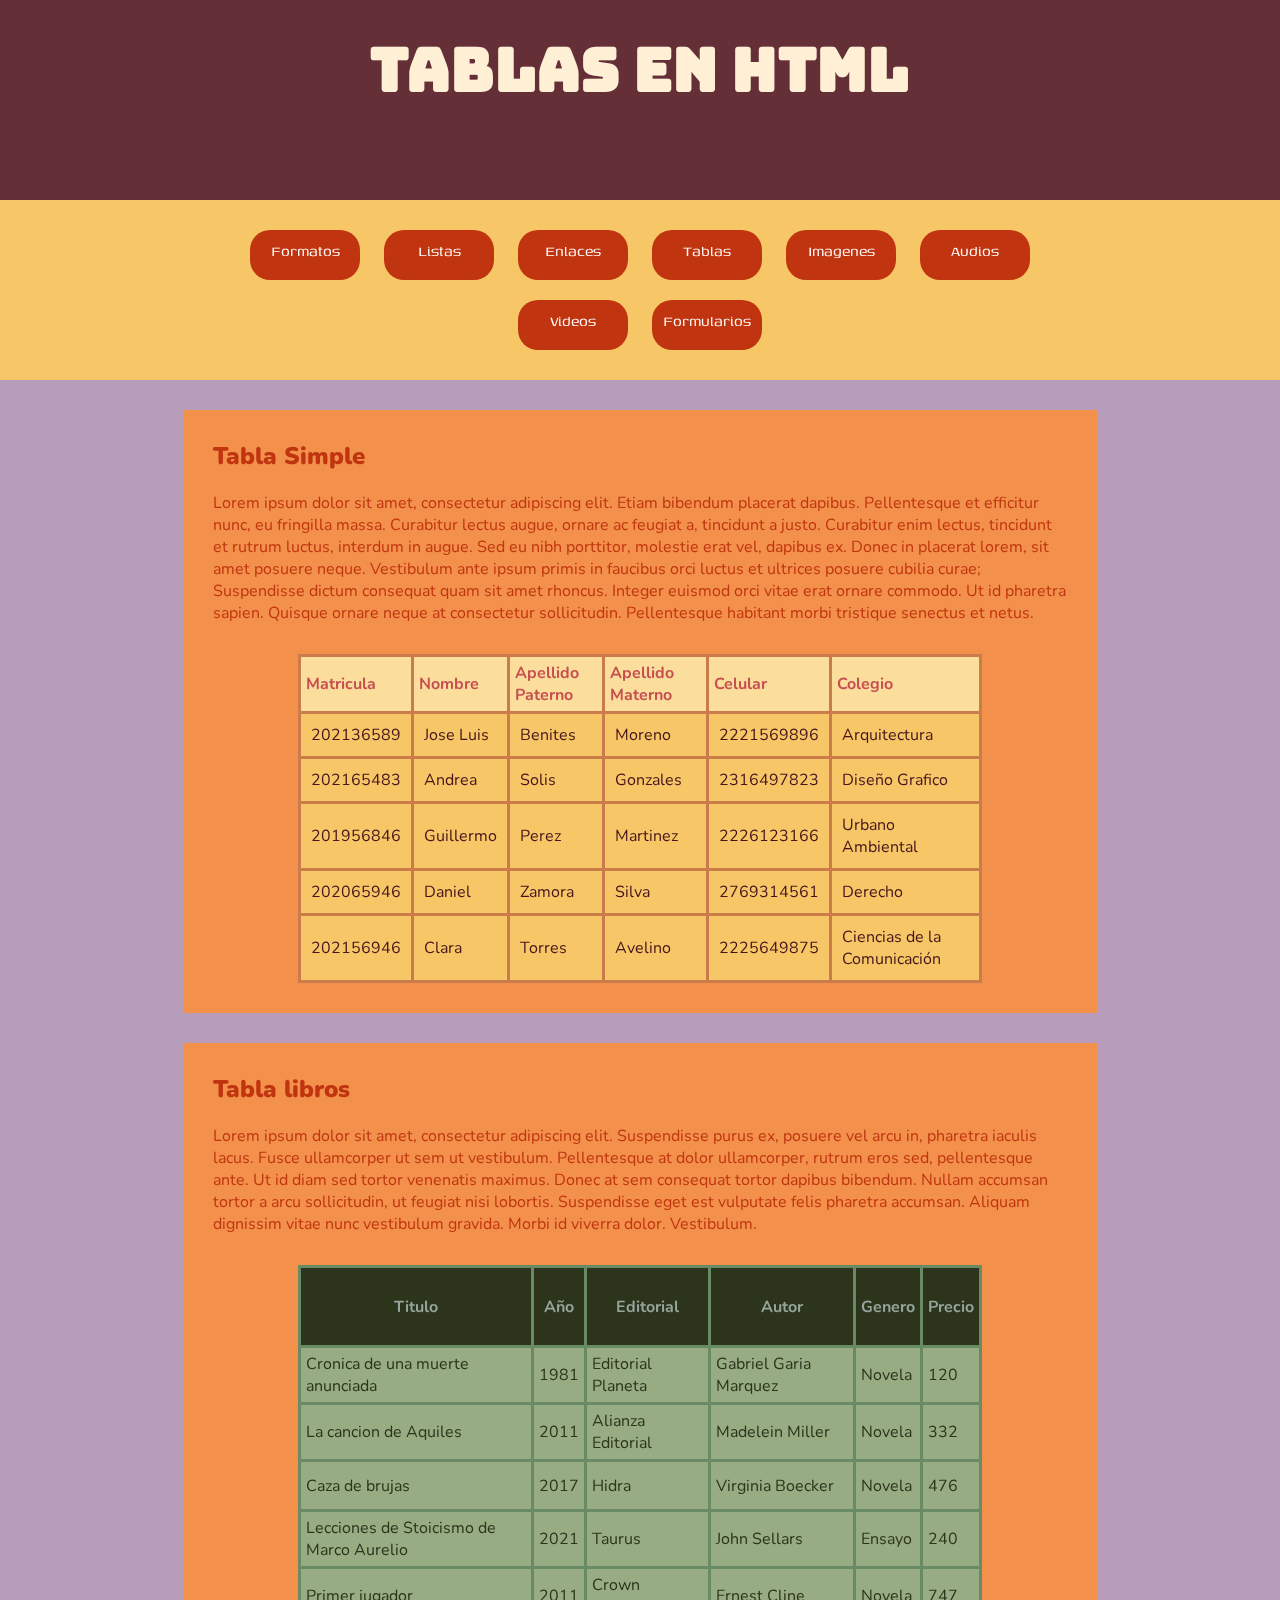
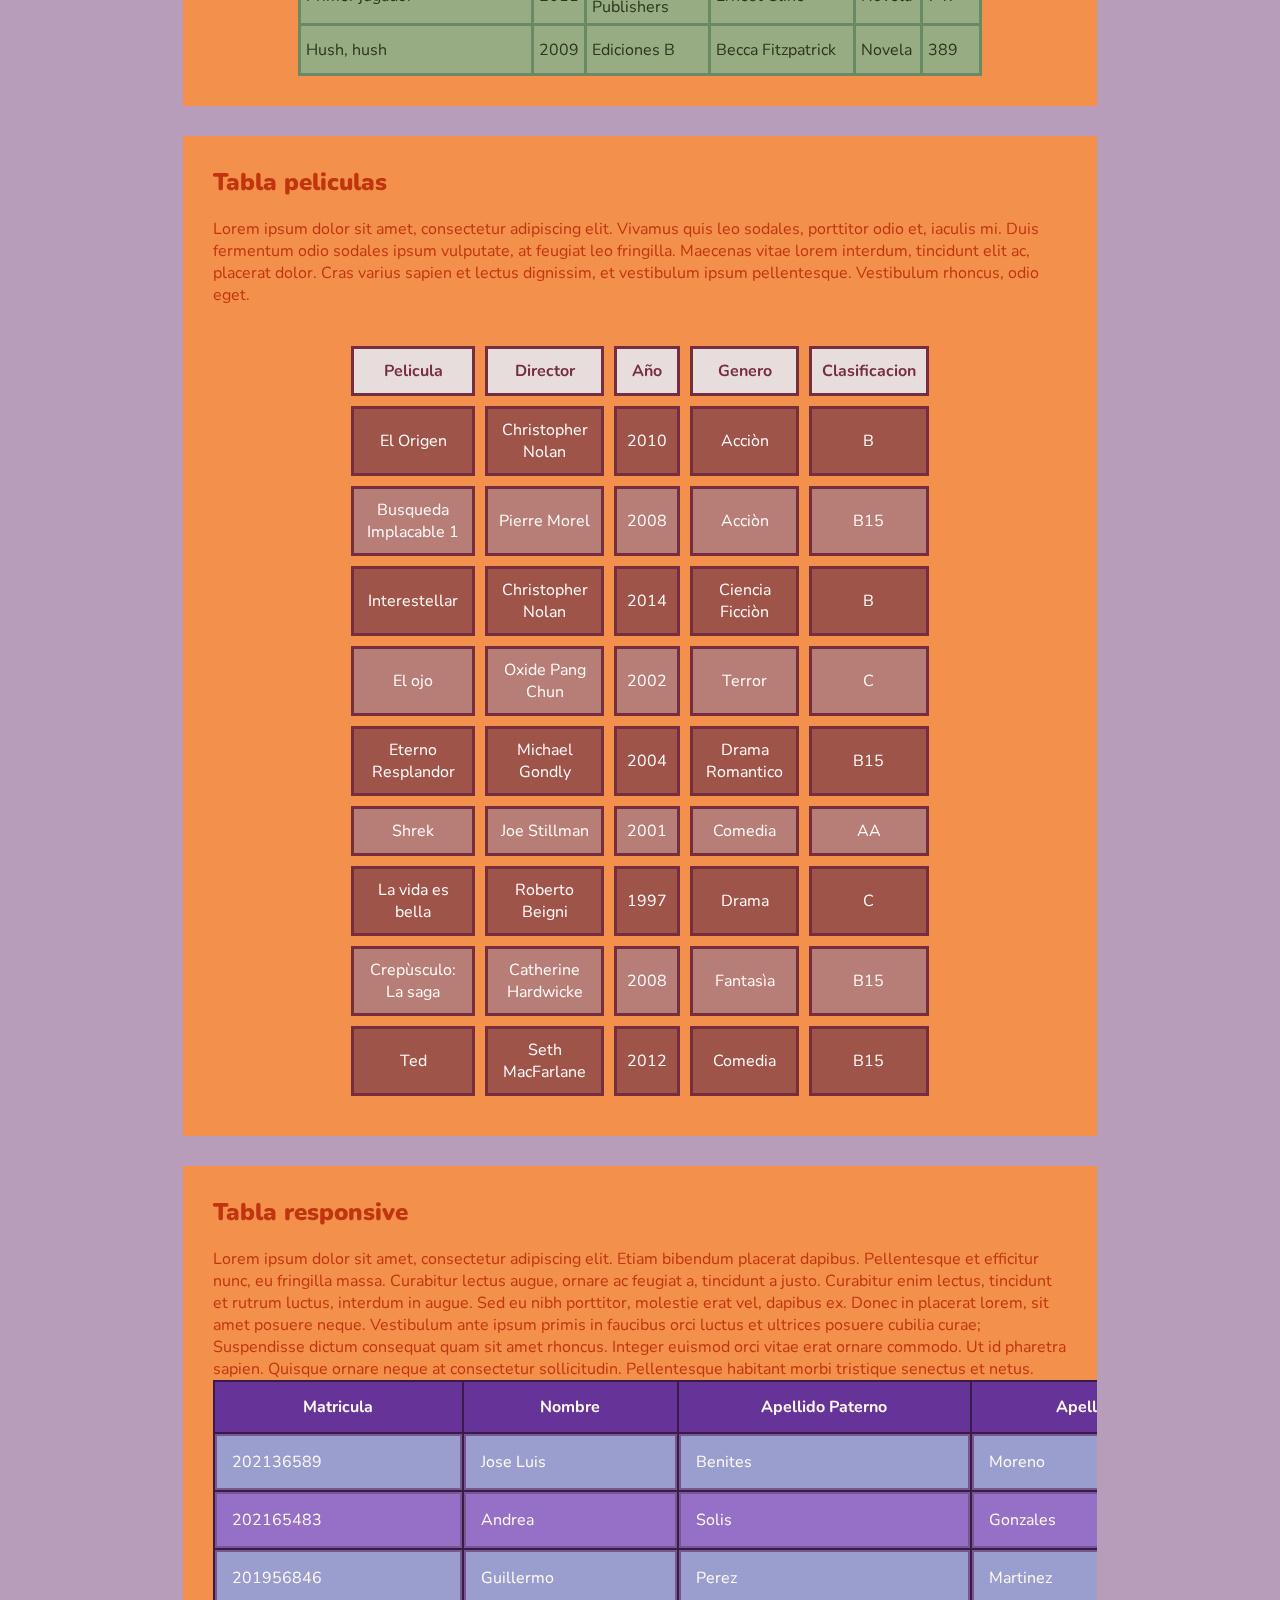
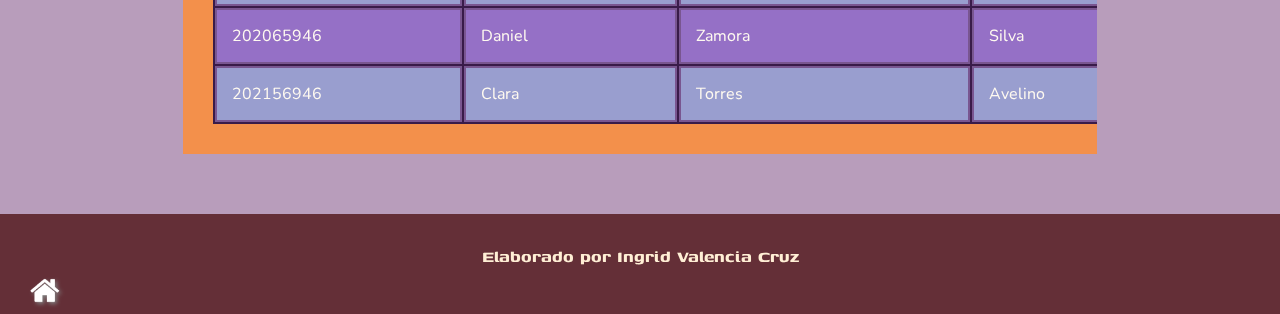
<file: html/Tablas.html>
<html>
    <head>
       <link
    rel="stylesheet"
 href="https://cdnjs.cloudflare.com/ajax/libs/animate.css/4.1.1/animate.min.css"
  />
        <title>Tablas en HTML</title>
        <style type="text/css">
            @import url('https://fonts.googleapis.com/css2?family=Bungee&family=Genos:ital,wght@0,100..900;1,100..900&family=Nunito:ital,wght@0,200..1000;1,200..1000&display=swap');
            *{
                margin: 0;
                padding: 0;
            }
            header,nav,main,footer{
                width: 100%;
                padding: 30px;
                color: papayawhip;
               box-sizing: border-box;
                margin-left: auto;
                margin-right: auto;
                margin-top: auto;
                margin-bottom: auto;
            }
          
            header,footer{
                width: auto;
                height: 200px;
                background-color: #642f37;
                text-align: center;
                font-family: "Bungee";
                font-size: 30px;
                
            }
                    
            nav{
                height: auto;
                width: auto;
                padding: 20px;
                background-color: #f7c767;
            }
            main{
                height: auto;
                background-color: #b89dbb;
            }
            footer{
                height: 100px;
                font-family: Genos;
            }
            section{
                width: 70%;
                height: auto;
                background-color: #f3904b;
                color: #c0350f;
                margin-bottom: 30px;
                padding: 30px;
                margin-left: auto;
                margin-right: auto;
                overflow-x: auto;
                font-family: Nunito;
                
            }
            h2{
                margin-bottom: 20px;
                font-weight: 900;
            }
            nav ul{
                width: 70%;
                margin-left: auto;
                margin-right: auto;
                text-align: center;
            }
            nav ul li{
                list-style-type: none;
                width: 10%;
                height: 30px;
                min-width: 90px;
                background-color: #c0350f;
                padding: 10px;
                margin-left: 10px;
                margin-right: 10px;
                margin-bottom: 10px;
                margin-top: 10px;
                display: inline-block;
                text-align: center;
                border-radius: 20px;
                font-family: genos;
                font-size: 18px;
            }
        
            /*Estados del menu*/
            nav ul li a:link, nav ul li a:visited{
                text-decoration: none;    
                color: white;
            }
            nav ul li:hover{
                background-color: #b89dbb;
            }
            nav ul li a:hover{
                color: firebrick;
            }
           #tab_simple {
                width: 80%;
                margin-left: auto;
                margin-right: auto;
                margin-top: 30px;
                /*border-width: 5px;
                border-style: solid;
                border-color: deeppink;*/
                border-collapse: collapse;
            }
            #tab_simple td, #tab_simple th{
                border-width: 3px;
                border-style: solid;
                border-color: #ca7c4c;
                 }
            #tab_simple th{
                background-color: #fbde9c;
                color: #c74e51;
               padding: 5px;
                text-align: left;
            }
            #tab_simple td{
                background-color:  #f7c767;
                padding: 10px;
                color: #45151b;
            }
            
            #tab_libros  {
                width: 80%;
                margin-left: auto;
                margin-right: auto;
                margin-top: 30px;
                border-collapse: collapse;
                background-color: #97ac82;
                padding: 5px;
            }
            #tab-libros th{
                height: 50px;
                /*background-color: skyblue;*/
                color: aliceblue;
                
            }
            #tab_libros th{
                height: 80px;
                background-color: #2c341b;
                color: #94a59c;
                text-align: center;
                padding: 5px;
            }
            
            #tab_libros td{
                height: 50px;
                /*background-color: lightblue;*/
                color: #2c341b;
                padding: 5px;
            }
            #tab_libros td, #tab_libros th{
                border-width: 3px;
                border-style: solid;
                border-color: #688a65;
            }
          
              #tab_libros td:hover{
                background-color: greenyellow;
                  /* esta regla genere el hover en las celdas que corresponde al th*/
            }
            #tab_pelis{
                width: 70%;
                margin-left: auto;
                margin-right: auto;
                margin-top: 30px;
                /*border-collapse: collapse;*/
                border-spacing: 10px;
                 }
            
            #tab_pelis th{
                background-color: #e8dddd;
                color: #762e3f;
                height: 50px;
                padding: 10px;
                
            }
            #tab_pelis td{
                height: 50px;
                padding: 10px;
                text-align: center;
                    
            }
            #tab_pelis th, #tab_pelis td{
                border-width: 3px;
                border-style: solid;
                border-color: #762e3f;
            }
            #tab_pelis tbody tr:nth-child(even){
                background-color: #b77d77;
                color: snow;
                    
            }
            #tab_pelis tbody tr:nth-child(odd){
                background-color: #9f544a;
                color: snow;
            }
            #tab_responsive{
                width: 1800px;
                background-color: #391b49;
                color: floralwhite;
                /*margin-top: 30px;*/
            }
            #tab_responsive th{
                background-color: rebeccapurple;
                height: 50px;
                padding: 10px;
        
                    
            }
            #tab_responsive td{
                border: 2px solid #795690;
                height: 50px;    
                padding: 15px;
            }
            #tab_responsive tbody tr:nth-child(even) { 
                background-color: #9570c6; 
            } 
 
            #tab_responsive tbody tr:nth-child(odd) { 
                background-color: #999ecf; 
            } 
            .ima_ico{
         width: 30px;
    height: auto;
    display: table;
        justify-content: center;
        align-items: center;
    margin-top: 10px;
    margin-bottom: 10px;
    filter: drop-shadow(2px 2px 2px gray)
}
 
        </style>
    </head>
    <body>
        <header> 
            <h1 class="animate__animated animate__flipInX animate__slow">TABLAS EN HTML</h1>      
        </header>
        <nav>
            <ul>
                <li><a href="formatos_texto.html">Formatos</a></li>
                <li><a href="listas.html">Listas</a></li>
                <li><a href="enlaces.html">Enlaces</a></li>
                <li><a href="Tablas.html">Tablas</a></li>
                <li><a href="imagenes.html">Imagenes</a></li>
                <li><a href="Audio.html">Audios</a></li>
                <li><a href="videos.html">Videos</a></li>
                <li><a href="formularios.html">Formularios</a></li>
            </ul>
        </nav>
        <main>
            <section>
                <h2>Tabla Simple</h2>
                <p>Lorem ipsum dolor sit amet, consectetur adipiscing elit. Etiam bibendum placerat dapibus. Pellentesque et efficitur nunc, eu fringilla massa. Curabitur lectus augue, ornare ac feugiat a, tincidunt a justo. Curabitur enim lectus, tincidunt et rutrum luctus, interdum in augue. Sed eu nibh porttitor, molestie erat vel, dapibus ex. Donec in placerat lorem, sit amet posuere neque. Vestibulum ante ipsum primis in faucibus orci luctus et ultrices posuere cubilia curae; Suspendisse dictum consequat quam sit amet rhoncus. Integer euismod orci vitae erat ornare commodo. Ut id pharetra sapien. Quisque ornare neque at consectetur sollicitudin. Pellentesque habitant morbi tristique senectus et netus.</p>
                <table id="tab_simple" >
                    <thead>
                        <tr>
                            <th>Matricula</th>
                            <th>Nombre</th>
                            <th>Apellido Paterno</th>
                            <th>Apellido Materno</th>
                            <th>Celular</th>
                            <th>Colegio</th>
                        </tr>
                    </thead>
                    <tbody>
                        <tr>
                            <td>202136589</td>
                            <td>Jose Luis</td>
                            <td>Benites</td>
                            <td>Moreno</td>
                            <td>2221569896</td>
                            <td>Arquitectura</td>
                        </tr>
                        <tr>
                            <td>202165483</td>
                            <td>Andrea</td>
                            <td>Solis</td>
                            <td>Gonzales</td>
                            <td>2316497823</td>
                            <td>Diseño Grafico</td>
                        </tr>
                        <tr>
                            <td>201956846</td>
                            <td>Guillermo</td>
                            <td>Perez</td>
                            <td>Martinez</td>
                            <td>2226123166</td>
                            <td>Urbano Ambiental</td>
                        </tr>
                        <tr>
                            <td>202065946</td>
                            <td>Daniel</td>
                            <td>Zamora</td>
                            <td>Silva</td>
                            <td>2769314561</td>
                            <td>Derecho</td>
                        </tr>
                        <tr>
                            <td>202156946</td>
                            <td>Clara</td>
                            <td>Torres</td>
                            <td>Avelino</td>
                            <td>2225649875</td>
                            <td>Ciencias de la Comunicación</td>
                        </tr>
                    </tbody>
                    <tfoot></tfoot>
                </table>
            </section>
            <section>
                <h2>Tabla libros</h2>
                <p>Lorem ipsum dolor sit amet, consectetur adipiscing elit. Suspendisse purus ex, posuere vel arcu in, pharetra iaculis lacus. Fusce ullamcorper ut sem ut vestibulum. Pellentesque at dolor ullamcorper, rutrum eros sed, pellentesque ante. Ut id diam sed tortor venenatis maximus. Donec at sem consequat tortor dapibus bibendum. Nullam accumsan tortor a arcu sollicitudin, ut feugiat nisi lobortis. Suspendisse eget est vulputate felis pharetra accumsan. Aliquam dignissim vitae nunc vestibulum gravida. Morbi id viverra dolor. Vestibulum.</p>
                <table id="tab_libros">
                    <thead >
                        <tr>
                            <th>Titulo</th>
                            <th>Año</th>
                            <th>Editorial</th>
                            <th>Autor</th>
                            <th>Genero</th>
                            <th>Precio</th>
                        </tr>
                    </thead>
                    <tbod>
                        <tr>
                            <td>Cronica de una muerte anunciada</td>
                            <td>1981</td>
                            <td>Editorial Planeta</td>
                            <td>Gabriel Garia Marquez</td>
                            <td>Novela</td>
                            <td>120</td>
                        </tr>
                        <tr>
                            <td>La cancion de Aquiles</td>
                            <td>2011</td>
                            <td>Alianza Editorial </td>
                            <td>Madelein Miller</td>
                            <td>Novela</td>
                            <td>332</td>
                        </tr>
                        <tr>
                            <td>Caza de brujas</td>
                            <td>2017</td>
                            <td>Hidra</td>
                            <td>Virginia Boecker</td>
                            <td>Novela</td>
                            <td>476</td>
                        </tr>
                        <tr>
                            <td>Lecciones de Stoicismo de Marco Aurelio</td>
                            <td>2021</td>
                            <td>Taurus</td>
                            <td>John Sellars</td>
                            <td>Ensayo</td>
                            <td>240</td>
                        </tr>
                        <tr>
                            <td>Primer jugador</td>
                            <td>2011</td>
                            <td>Crown Publishers</td>
                            <td>Ernest Cline</td>
                            <td>Novela</td>
                            <td>747</td>
                        </tr>
                        <tr>
                            <td>Hush, hush</td>
                            <td>2009</td>
                            <td>Ediciones B</td>
                            <td>Becca Fitzpatrick</td>
                            <td>Novela</td>
                            <td>389</td>
                        </tr>
                    </tbod>
                    <tfoot></tfoot>
                </table>
            </section>
            <section>
                <h2>Tabla peliculas</h2>
                <p>Lorem ipsum dolor sit amet, consectetur adipiscing elit. Vivamus quis leo sodales, porttitor odio et, iaculis mi. Duis fermentum odio sodales ipsum vulputate, at feugiat leo fringilla. Maecenas vitae lorem interdum, tincidunt elit ac, placerat dolor. Cras varius sapien et lectus dignissim, et vestibulum ipsum pellentesque. Vestibulum rhoncus, odio eget.</p>
                
                <table id="tab_pelis">
                    <thead>
                        <tr>
                            <th>Pelicula</th>
                            <th>Director</th>
                            <th>Año</th>
                            <th>Genero</th>
                            <th>Clasificacion</th>
                        </tr>
                        
                    </thead>
                    <tbody>
                        <tr>
                        <td>El Origen</td>
                         <td>Christopher Nolan</td>
                         <td>2010</td>
                         <td>Acciòn</td>
                         <td>B</td>
                        </tr>
                     <tr>
                        <td>Busqueda Implacable 1</td>
                         <td>Pierre Morel</td>
                        <td>2008</td>
                         <td>Acciòn</td>
                         <td>B15</td>
                        </tr>
                        <tr>
                         <td>Interestellar</td>
                         <td>Christopher Nolan</td>
                         <td>2014</td>
                         <td>Ciencia Ficciòn</td>
                         <td>B</td>
                        </tr>
                        <tr>
                
                         <td>El ojo</td>
                         <td>Oxide Pang Chun</td>
                         <td>2002</td>
                         <td>Terror</td>
                         <td>C</td>
                        </tr>
                                                <tr>
                         <td>Eterno Resplandor</td>
                         <td>Michael Gondly</td>
                         <td>2004</td>
                         <td>Drama Romantico</td>
                         <td>B15</td>
                        </tr>
                                                <tr>
                         <td>Shrek</td>
                         <td>Joe Stillman</td>
                         <td>2001</td>
                         <td>Comedia</td>
                         <td>AA</td>
                        </tr>
                                                <tr>
                         <td>La vida es bella</td>
                         <td>Roberto Beigni</td>
                         <td>1997</td>
                         <td>Drama</td>
                         <td>C</td>
                        </tr>
                                                <tr>
                         <td>Crepùsculo: La saga</td>
                         <td>Catherine Hardwicke</td>
                         <td>2008</td>
                         <td>Fantasìa</td>
                         <td>B15</td>
                        </tr>
                                                <tr>
                         <td>Ted</td>
                         <td>Seth MacFarlane</td>
                         <td>2012</td>
                        <td>Comedia</td>
                         <td>B15</td>
                        </tr>
                    </tbody>
                </table>
                
            </section>
            <section >
                <h2>Tabla responsive</h2>
                <p>Lorem ipsum dolor sit amet, consectetur adipiscing elit. Etiam bibendum placerat dapibus. Pellentesque et efficitur nunc, eu fringilla massa. Curabitur lectus augue, ornare ac feugiat a, tincidunt a justo. Curabitur enim lectus, tincidunt et rutrum luctus, interdum in augue. Sed eu nibh porttitor, molestie erat vel, dapibus ex. Donec in placerat lorem, sit amet posuere neque. Vestibulum ante ipsum primis in faucibus orci luctus et ultrices posuere cubilia curae; Suspendisse dictum consequat quam sit amet rhoncus. Integer euismod orci vitae erat ornare commodo. Ut id pharetra sapien. Quisque ornare neque at consectetur sollicitudin. Pellentesque habitant morbi tristique senectus et netus.</p>
                <table id="tab_responsive">
                    <thead >
                        <tr>
                            <th>Matricula</th>
                            <th>Nombre</th>
                            <th>Apellido Paterno</th>
                            <th>Apellido Materno</th>
                            <th>Celular</th>
                            <th>Colegio</th>
                        </tr>
                    </thead>
                    <tbody>
                        <tr>
                            <td>202136589</td>
                            <td>Jose Luis</td>
                            <td>Benites</td>
                            <td>Moreno</td>
                            <td>2221569896</td>
                            <td>Arquitectura</td>
                        </tr>
                        <tr>
                            <td>202165483</td>
                            <td>Andrea</td>
                            <td>Solis</td>
                            <td>Gonzales</td>
                            <td>2316497823</td>
                            <td>Diseño Grafico</td>
                        </tr>
                        <tr>
                            <td>201956846</td>
                            <td>Guillermo</td>
                            <td>Perez</td>
                            <td>Martinez</td>
                            <td>2226123166</td>
                            <td>Urbano Ambiental</td>
                        </tr>
                        <tr>
                            <td>202065946</td>
                            <td>Daniel</td>
                            <td>Zamora</td>
                            <td>Silva</td>
                            <td>2769314561</td>
                            <td>Derecho</td>
                        </tr>
                        <tr>
                            <td>202156946</td>
                            <td>Clara</td>
                            <td>Torres</td>
                            <td>Avelino</td>
                            <td>2225649875</td>
                            <td>Ciencias de la Comunicación</td>
                        </tr>
                    </tbody>
                    <tfoot></tfoot>
                </table>
            </section>
        </main>
        <footer><h6>Elaborado por Ingrid Valencia Cruz <a href="https://ingridvalenciacruz.github.io/"><img class="ima_ico" src="../imagenes/ico-casa.png" alt="inicio"/></a></h6></footer>
    </body>
</html>
</file>
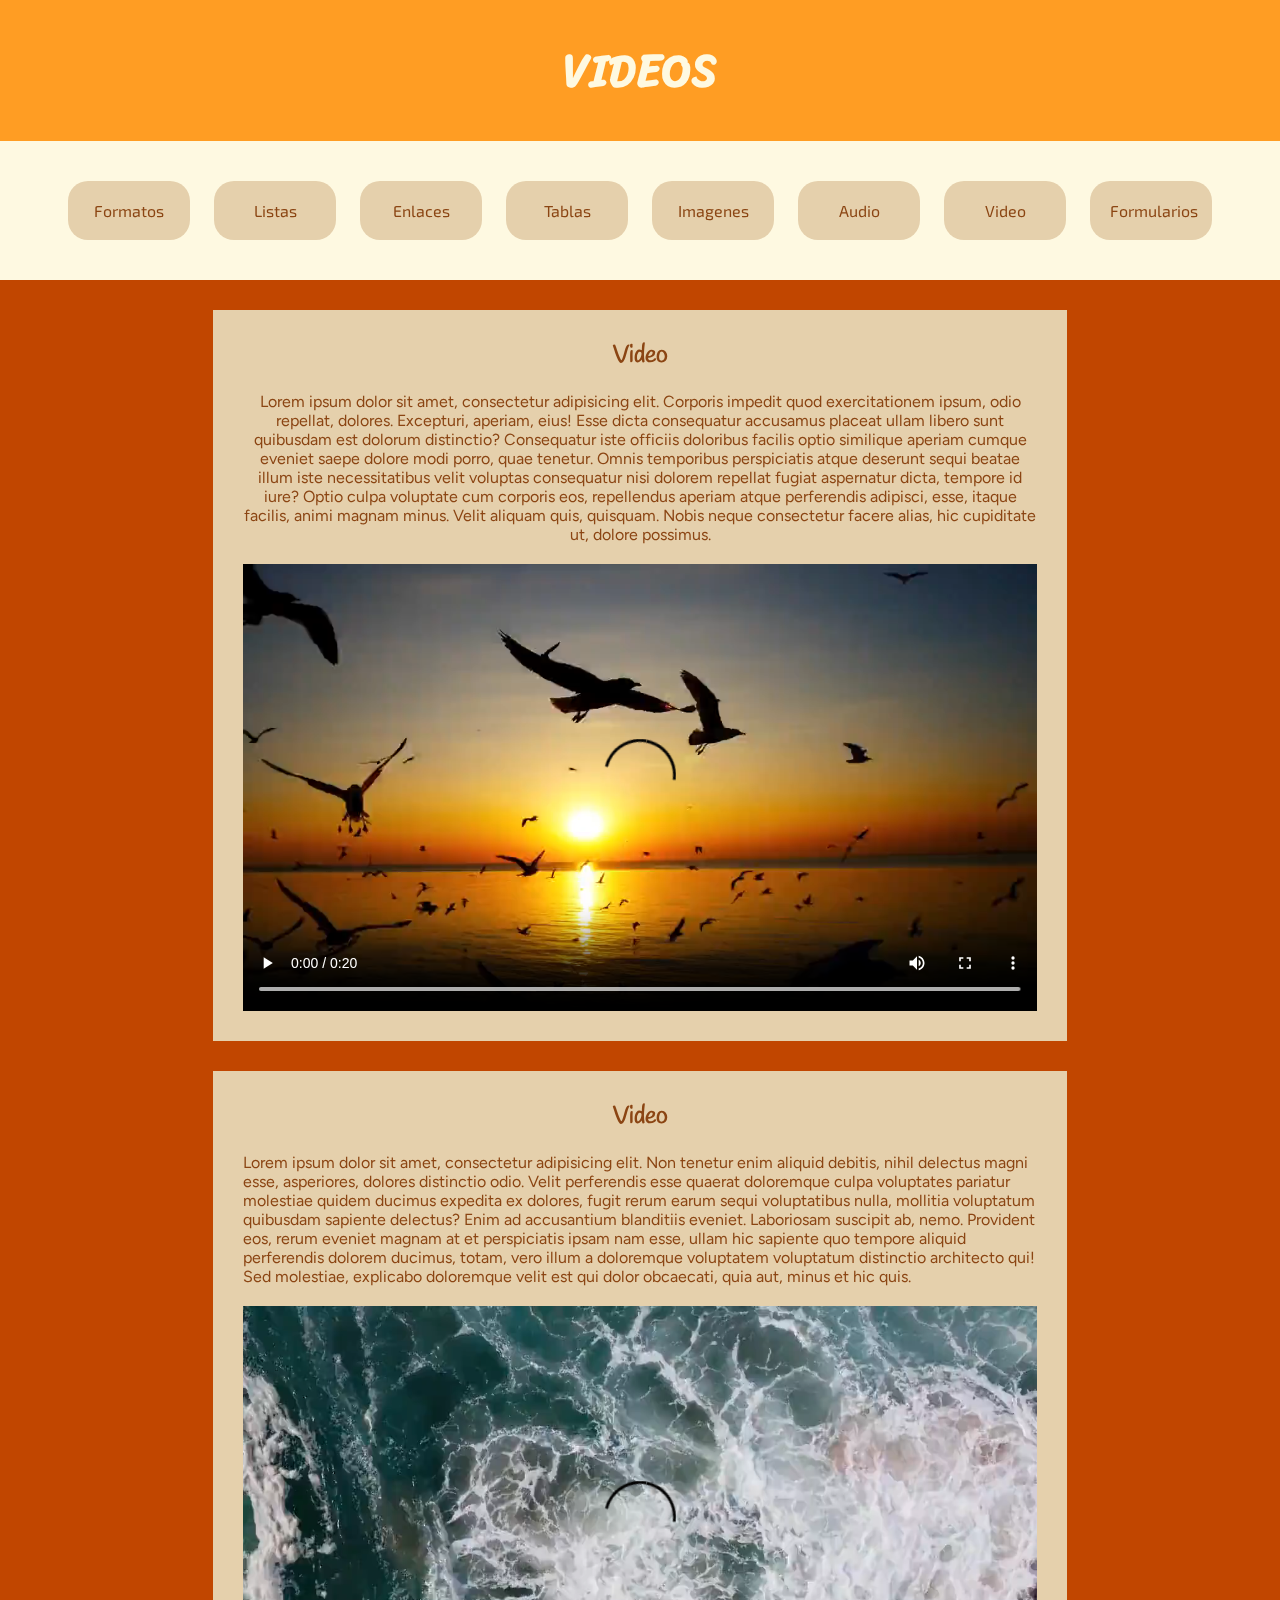
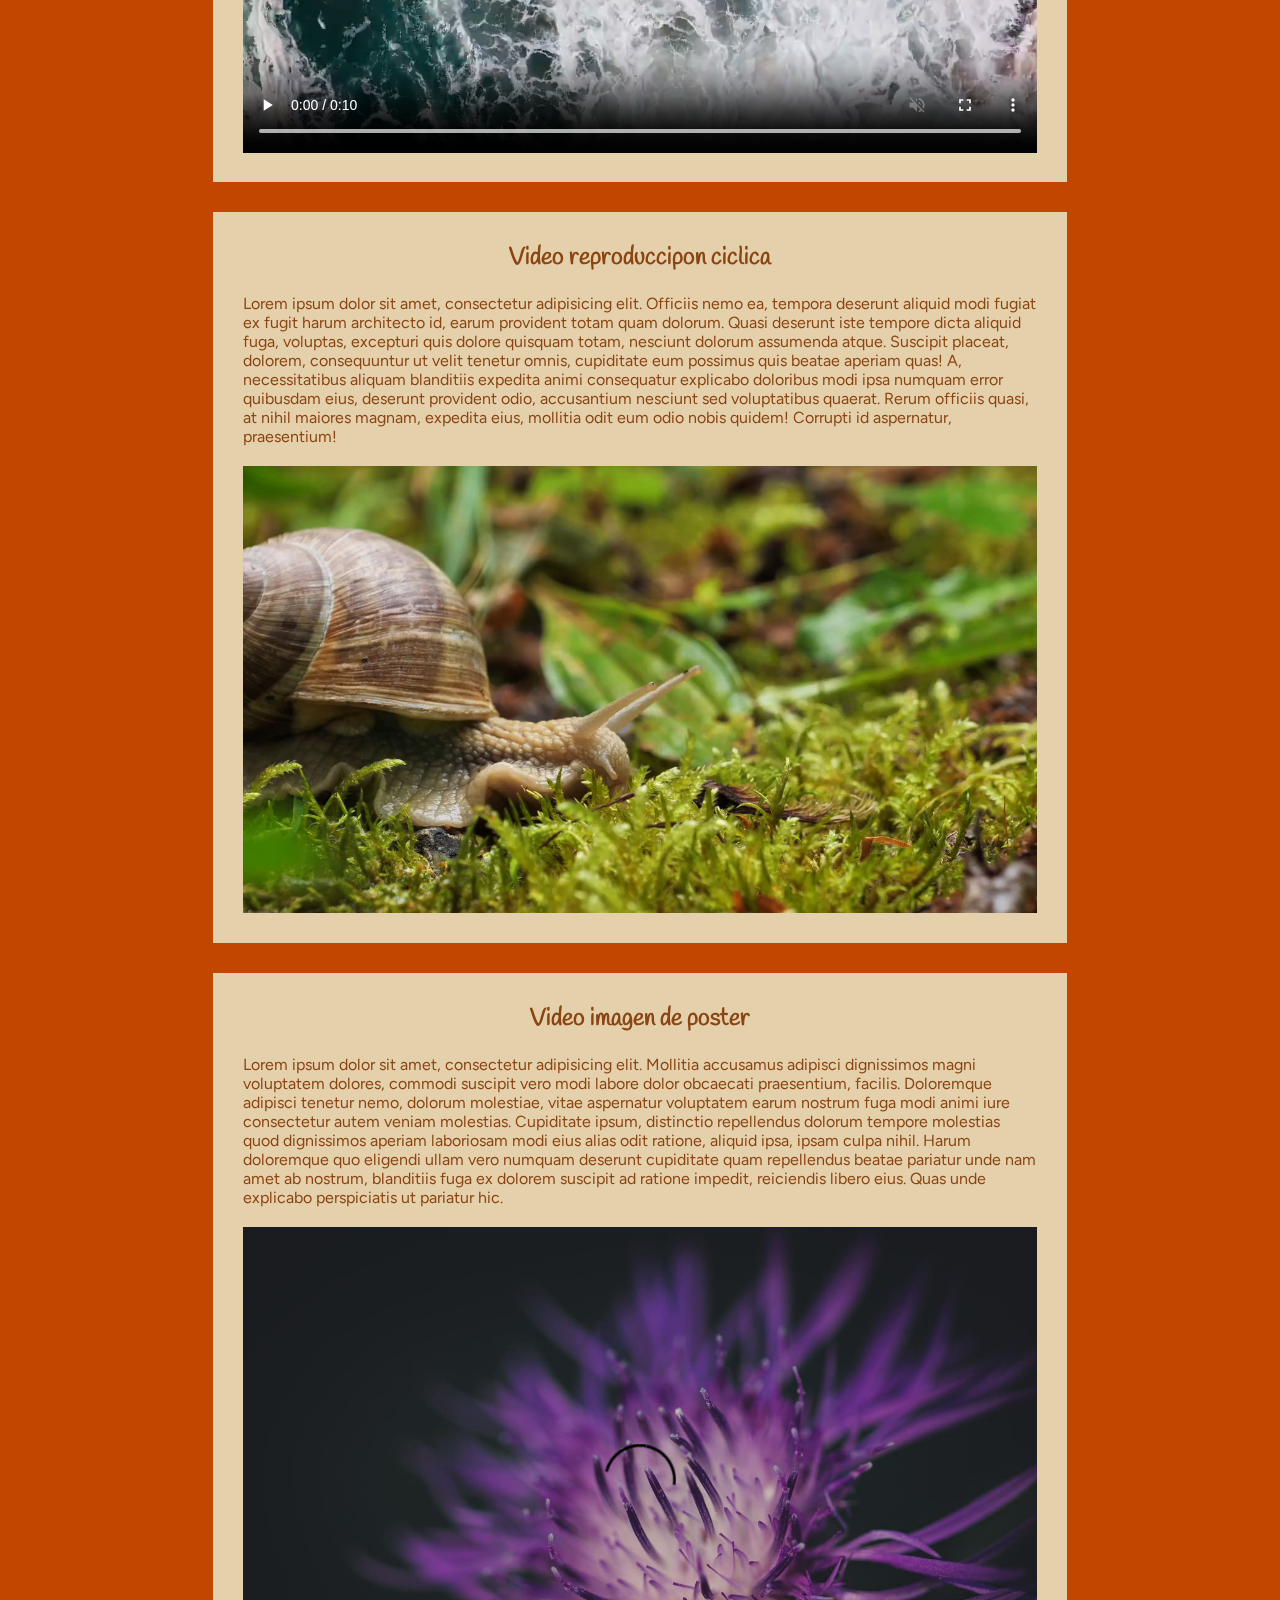
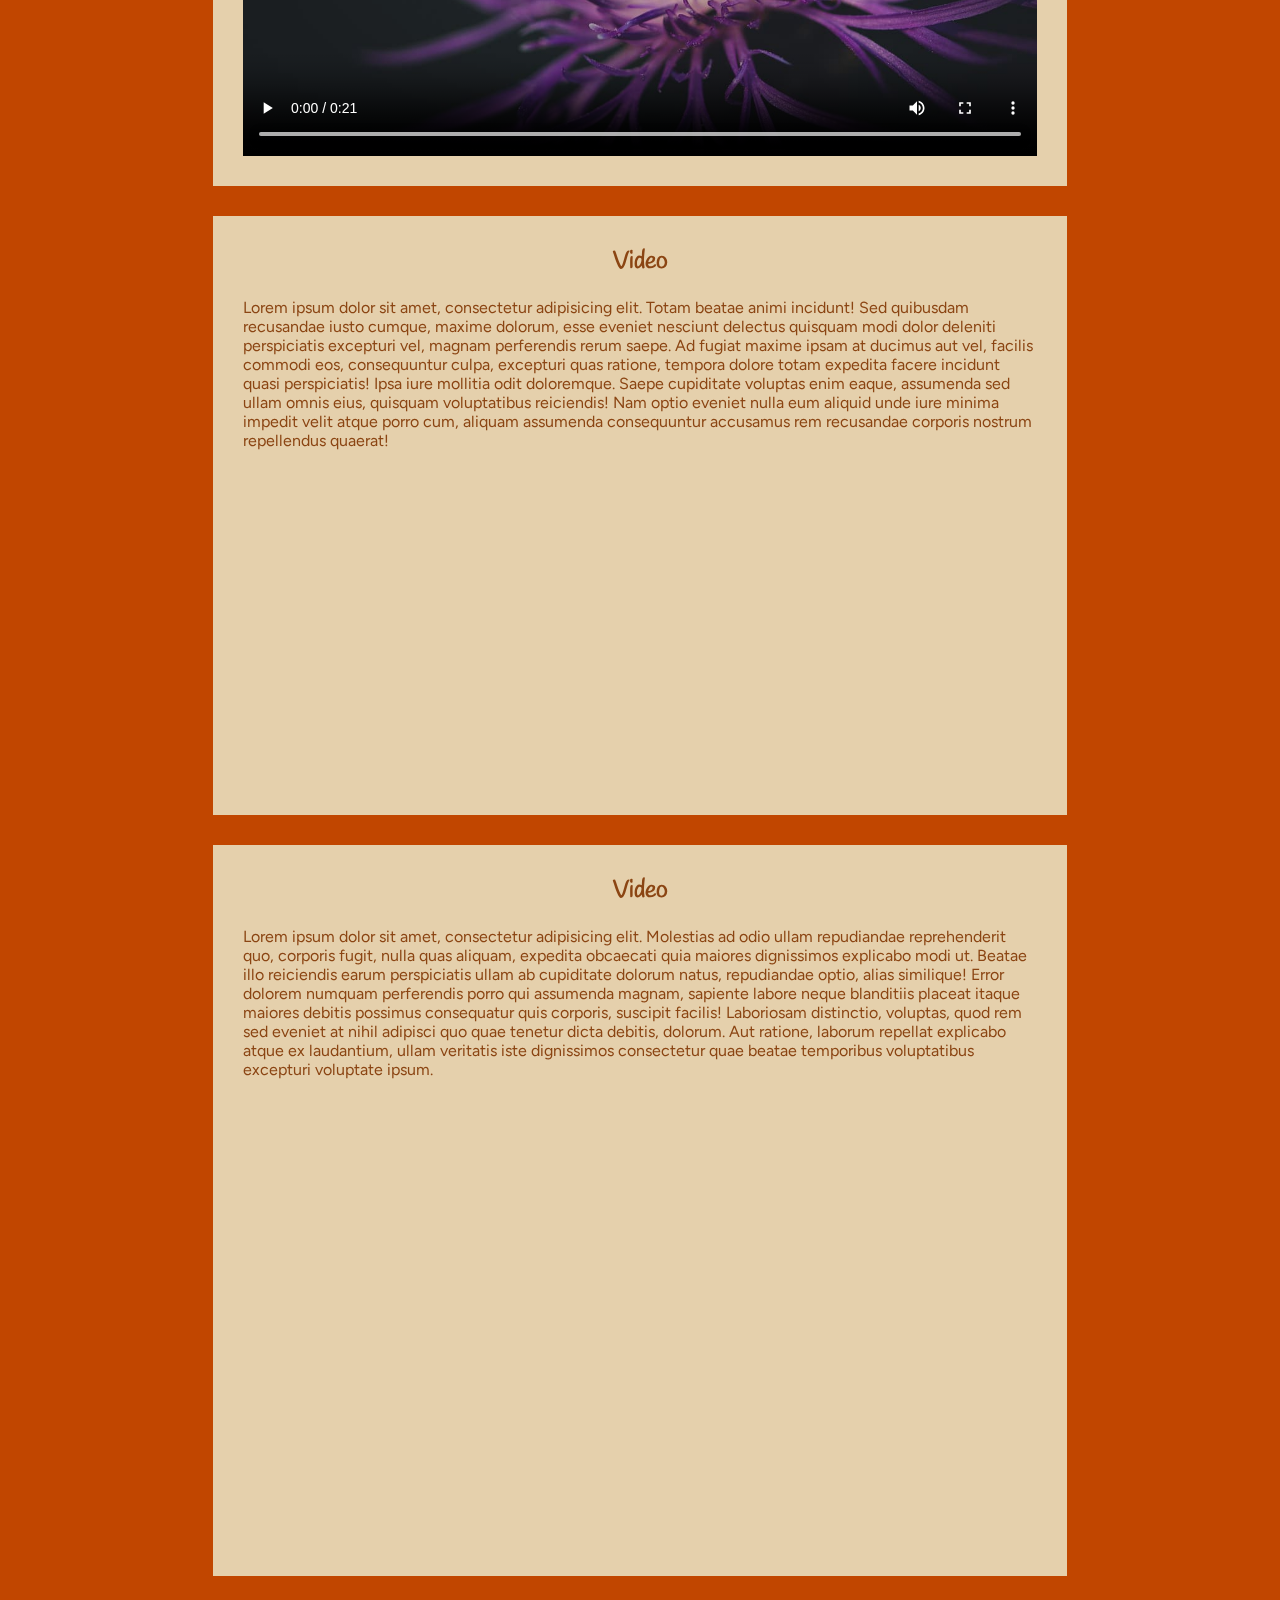
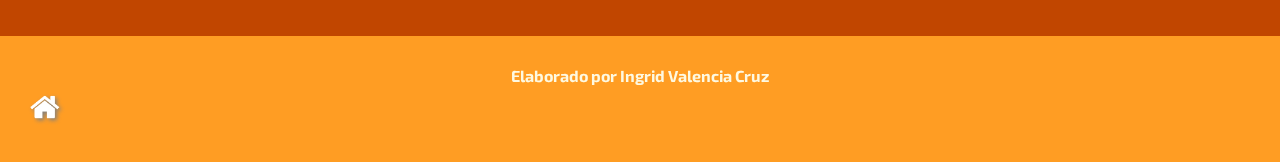
<file: html/videos.html>
<html>
    <head>
        <title> Videos en html</title>
        <link rel="stylesheet" href="../CSS/style.css" type="text/css"/>
        <style>
             .ima_ico{
         width: 30px;
    height: auto;
    display: table;
        justify-content: flex-end;
        align-items: center;
    margin-top: 10px;
    margin-bottom: 10px;
    filter: drop-shadow(2px 2px 2px gray)
}
        </style>
    </head>
    <body>
        <header>
            <h1>VIDEOS</h1>
        </header>
        <nav>
            <ul>
                <li><a href="formatos_texto.html">Formatos</a></li>
                <li><a href="listas.html">Listas</a></li>
                <li><a href="enlaces.html">Enlaces</a></li>
                <li><a href="Tablas.html">Tablas</a></li>
                <li><a href="imagenes.html">Imagenes</a></li>
                <li><a href="Audio.html">Audio</a></li>
                <li><a href="videos.html">Video</a></li>
                <li><a href="formularios.html">Formularios</a></li>
            </ul>
        </nav>
        <main>
            <section class="box_videos">
                <h2>Video</h2>
                <p>Lorem ipsum dolor sit amet, consectetur adipisicing elit. Corporis impedit quod exercitationem ipsum, odio repellat, dolores. Excepturi, aperiam, eius! Esse dicta consequatur accusamus placeat ullam libero sunt quibusdam est dolorum distinctio? Consequatur iste officiis doloribus facilis optio similique aperiam cumque eveniet saepe dolore modi porro, quae tenetur. Omnis temporibus perspiciatis atque deserunt sequi beatae illum iste necessitatibus velit voluptas consequatur nisi dolorem repellat fugiat aspernatur dicta, tempore id iure? Optio culpa voluptate cum corporis eos, repellendus aperiam atque perferendis adipisci, esse, itaque facilis, animi magnam minus. Velit aliquam quis, quisquam. Nobis neque consectetur facere alias, hic cupiditate ut, dolore possimus.</p>
                <video controls>
                    <source src="../videos/140111-774507949_tiny.mp4" type="video/mp4">
                    
                </video>
            </section>
            <section>
                <h2>Video</h2>
                <p>Lorem ipsum dolor sit amet, consectetur adipisicing elit. Non tenetur enim aliquid debitis, nihil delectus magni esse, asperiores, dolores distinctio odio. Velit perferendis esse quaerat doloremque culpa voluptates pariatur molestiae quidem ducimus expedita ex dolores, fugit rerum earum sequi voluptatibus nulla, mollitia voluptatum quibusdam sapiente delectus? Enim ad accusantium blanditiis eveniet. Laboriosam suscipit ab, nemo. Provident eos, rerum eveniet magnam at et perspiciatis ipsam nam esse, ullam hic sapiente quo tempore aliquid perferendis dolorem ducimus, totam, vero illum a doloremque voluptatem voluptatum distinctio architecto qui! Sed molestiae, explicabo doloremque velit est qui dolor obcaecati, quia aut, minus et hic quis.</p>
                <video controls autoplay muted>
                    <source src="../videos/160767-822213540_tiny.mp4" type="video/mp4">
                </video>
            </section>
            <section>
                <h2>Video reproduccipon ciclica</h2>
                <p>Lorem ipsum dolor sit amet, consectetur adipisicing elit. Officiis nemo ea, tempora deserunt aliquid modi fugiat ex fugit harum architecto id, earum provident totam quam dolorum. Quasi deserunt iste tempore dicta aliquid fuga, voluptas, excepturi quis dolore quisquam totam, nesciunt dolorum assumenda atque. Suscipit placeat, dolorem, consequuntur ut velit tenetur omnis, cupiditate eum possimus quis beatae aperiam quas! A, necessitatibus aliquam blanditiis expedita animi consequatur explicabo doloribus modi ipsa numquam error quibusdam eius, deserunt provident odio, accusantium nesciunt sed voluptatibus quaerat. Rerum officiis quasi, at nihil maiores magnam, expedita eius, mollitia odit eum odio nobis quidem! Corrupti id aspernatur, praesentium!</p>
                  <video autoplay loop muted>
                   <source src="../videos/169471-841382876_tiny.mp4" type="video/mp4">  
                   </video>              
            </section>
            <section>
                <h2>Video imagen de poster</h2>
                <p>Lorem ipsum dolor sit amet, consectetur adipisicing elit. Mollitia accusamus adipisci dignissimos magni voluptatem dolores, commodi suscipit vero modi labore dolor obcaecati praesentium, facilis. Doloremque adipisci tenetur nemo, dolorum molestiae, vitae aspernatur voluptatem earum nostrum fuga modi animi iure consectetur autem veniam molestias. Cupiditate ipsum, distinctio repellendus dolorum tempore molestias quod dignissimos aperiam laboriosam modi eius alias odit ratione, aliquid ipsa, ipsam culpa nihil. Harum doloremque quo eligendi ullam vero numquam deserunt cupiditate quam repellendus beatae pariatur unde nam amet ab nostrum, blanditiis fuga ex dolorem suscipit ad ratione impedit, reiciendis libero eius. Quas unde explicabo perspiciatis ut pariatur hic.</p>
                <video controls poster="../imagenes/purple-flower-6620617_1280.jpg">
                    <source src="../videos/203923-922675870_tiny.mp4" type="video/mp4">                    
                </video>
            </section>
            <section>
                <h2>Video </h2> 
                <p>Lorem ipsum dolor sit amet, consectetur adipisicing elit. Totam beatae animi incidunt! Sed quibusdam recusandae iusto cumque, maxime dolorum, esse eveniet nesciunt delectus quisquam modi dolor deleniti perspiciatis excepturi vel, magnam perferendis rerum saepe. Ad fugiat maxime ipsam at ducimus aut vel, facilis commodi eos, consequuntur culpa, excepturi quas ratione, tempora dolore totam expedita facere incidunt quasi perspiciatis! Ipsa iure mollitia odit doloremque. Saepe cupiditate voluptas enim eaque, assumenda sed ullam omnis eius, quisquam voluptatibus reiciendis! Nam optio eveniet nulla eum aliquid unde iure minima impedit velit atque porro cum, aliquam assumenda consequuntur accusamus rem recusandae corporis nostrum repellendus quaerat!</p>
                 <iframe width="560" height="315" src="https://www.youtube.com/embed/yJX1Te0jey0?si=9x5mw4A10jQI3bNO" title="YouTube video player" frameborder="0" allow="accelerometer; autoplay; clipboard-write; encrypted-media; gyroscope; picture-in-picture; web-share" referrerpolicy="strict-origin-when-cross-origin" allowfullscreen></iframe>
                
            </section>
            <section>
                <h2>Video</h2>
                <p>Lorem ipsum dolor sit amet, consectetur adipisicing elit. Molestias ad odio ullam repudiandae reprehenderit quo, corporis fugit, nulla quas aliquam, expedita obcaecati quia maiores dignissimos explicabo modi ut. Beatae illo reiciendis earum perspiciatis ullam ab cupiditate dolorum natus, repudiandae optio, alias similique! Error dolorem numquam perferendis porro qui assumenda magnam, sapiente labore neque blanditiis placeat itaque maiores debitis possimus consequatur quis corporis, suscipit facilis! Laboriosam distinctio, voluptas, quod rem sed eveniet at nihil adipisci quo quae tenetur dicta debitis, dolorum. Aut ratione, laborum repellat explicabo atque ex laudantium, ullam veritatis iste dignissimos consectetur quae beatae temporibus voluptatibus excepturi voluptate ipsum.</p>
                <div style="position:relative;padding-bottom:56.25%;height:0;overflow:hidden;">
  <iframe src="https://geo.dailymotion.com/player.html?video=x9erjfw"
    style="width:100%; height:100%; position:absolute; left:0px; top:0px; overflow:hidden; border:none;"
    allowfullscreen
    title="Dailymotion Video Player"
    allow="web-share">
  </iframe>
</div>
               
            </section>
        </main>
        <footer>
            <h6>Elaborado por Ingrid Valencia Cruz  <a href="https://ingridvalenciacruz.github.io/"><img class="ima_ico" src="../imagenes/ico-casa.png" alt="inicio"/></a></h6>
        </footer>
    </body>
</html>
</file>
<file: CSS/style2.css>
@import url('https://fonts.googleapis.com/css2?family=Audiowide&family=Kumbh+Sans:wght@100..900&family=Saira+Semi+Condensed:wght@100;200;300;400;500;600;700;800;900&display=swap');
*{
    padding: 0;
    margin: 0;
    box-sizing: border-box;
}
header,nav,main,footer{
    width: 100%;
    background-color: blueviolet;
    color: aliceblue; 
    padding: 50px;
}
nav{
    background-color: peachpuff;
    height: auto;
}
main{
    background-color: mediumpurple;
    height: auto;
}
footer{
    height: 50px;
}
header,footer{
    text-align: center;
    font-family: "Audiowide", sans-serif;
    font-weight: 200;
}
nav ul{
    text-align: center;
}
nav ul li{
    display: inline-block;
    width: 10%;
    list-style-type: none;
    background-color: blueviolet;
    padding: 20px;
    text-align: center;
    margin-left: 10px;
    margin-right: 10px;
    margin-top: 10px;
    margin-bottom: 10px;
    border-radius: 30px;
    min-width: 118px;
    font-family: "Saira Semi Condensed", sans-serif;

}
nav ul li a{
    text-decoration: none;
    color: beige;
}
nav ul li:hover{
    background-color:#FF9D23;
    color: darkmagenta;
            }
section{
    width: auto;
    background-color: darkmagenta;
    margin: 20px;
    margin-left: auto;
    margin-right: auto;
    padding: 50px;
    min-width: 120px;
    font-family: "Kumbh Sans", sans-serif;

    
}

h1,h6{
    text-align: center;
    font-size: 48px;
}
h6{
   
    font-size: 18px;
}
h2{
    margin-bottom: 20px;
}
form{
    width: 50%;
    background-color: lightseagreen;
    padding: 50px;
    height: auto;
    margin-left: auto;
    margin-right: auto;
    margin-top: 20px;
    border-radius: 20px;
    min-width: 400px;
    
        
}
input[type=text], select, input[type=file], textarea{
    width: 100%;
    margin-top: 10px;
    margin-bottom: 10px;
    padding: 10px;
    color: palevioletred;
    border-radius: 10px;
    background-color: peachpuff;
    border-style: solid;
    border-width: 3px;
    border-color: plum;
    font-family: "Saira Semi Condensed", sans-serif;
}

input[type=text]:focus, select:focus, input[type=email]:focus, input[type=tel]:focus, textarea:focus, input[type=month]:focus {
    background-color: cadetblue;
    color: lavenderblush;
    border-style: solid;
}
label{
    font-weight: bold;
    margin-top: 15px;
    display: inline-table;
    margin-top: 15px;
    margin-bottom: 10px;

}
input[type=submit], input[type=reset]{
    margin-top: 20px;
    width: 50%;
    background-color: blueviolet;
    color: azure;
    font-weight: bold;
    padding: 10px;
    margin-left: auto;
    margin-right: auto;
    border-radius: 10px;
    border-color: purple;
    display: block;
    font-family: "Kumbh Sans", sans-serif;

}
input[type=radio]{
   display: inline;
    margin: 5px;
    width: 10%;
    margin-left: 10px;
    margin-right: 10px;
   
}
input[type=checkbox]{
    margin: 20px;
   
}
input[type=email], input[type=month]{
    width: 100%;
    background-color: peachpuff;
    color: palevioletred;
    border-style: solid;
    border-width: 3px;
    border-color: plum;
    margin-top: 10px;
    border-radius: 10px;
    padding: 10px;
    
}
input[type=tel]{
    width: 100%;
    background-color: peachpuff;
    color: palevioletred;
    border-style: solid;
    border-width: 3px;
    border-color: plum;
    margin-top: 10px;
    margin-bottom: 10px;
    border-radius: 10px;
    padding: 10px;
}

input [type=color]{
     width: 100%;
    margin-top: 10px;
    margin-bottom: 10px;
    padding: 10px;
    background-color: peachpuff;
    color: palevioletred;
    border-style: solid;
    border-width: 3px;
    border-color: plum;
}
.res-est{ 
    font-family: "Saira Semi Condensed", sans-serif;
    

}
</file>
<file: CSS/style.css>
@import url('https://fonts.googleapis.com/css2?family=Exo+2:ital,wght@0,100..900;1,100..900&family=Figtree:ital,wght@0,300..900;1,300..900&family=Handlee&family=Sriracha&display=swap');

*{
    padding: 0;
    margin: 0;
    box-sizing: border-box;
}
header, nav, main, footer{
    width: 100%;
    padding: 30px;
    color: #FEF9E1;
}
header, footer{
    background-color: #FF9D23;
    text-align: center;
    font-size: 48px;
}
nav{
    height: auto;
    background-color: #FEF9E1;
}
main{
    height: auto;
    background-color: #C14600;

}
footer{
   font-size: 24px;
    
}
section{
    width: 70%;
    background-color: #E5D0AC;
    margin-left: auto;
    margin-right: auto;
    margin-bottom: 30px;
    padding: 30px;    
    font-family: "figtree", serif;
    color: saddlebrown;
    
}
h2{
    font-family: "Handlee", cursive;
    text-align: center;
}
p{
    margin-top: 20px;
}
nav ul {
    text-align: center;
    
}
nav ul li{
    list-style-type: none;
    width: 10%;
    min-width: 120px;
    background-color: #E5D0AC;
    margin-left: 10px;
    margin-right: 10px;
    margin-bottom: 10px;
    margin-top: 10px;
    display: inline-block;
    padding: 20px;
    text-align: center;
    border-radius: 20px;  
    list-style-type: none;
    font-family: "Exo 2", serif;
}
    

nav ul li a:link, nav ul li a:visited{
                color: saddlebrown; 
                text-decoration: none;
}
nav ul li:hover{
    background-color:#FF9D23;         
            }

/*img {
    width: 30%;
    margin-top: 30px;
    margin-left: auto;
    margin-right: auto;
    display: block;*/
    
}
#imagen_animada{
    width: 50%;
}
/*#imagen_ico{
    width: 60px;
    height: auto;
    margin-right: 0;
}*/

.imagenes_flotantes{
    width: 5%;
}
#img_left{
    float: left;
    margin-right: 20px;
    margin-top: 0;
}
#img_right{
    float: right;
    margin-top: 0;
}
#fondo_imagen{
    background-image: url("../imagenes/backround-coco.jpg");
    background-repeat: no-repeat;
    background-size: cover;
    
}
.parrafo_1{
    width: 50%;
    color: moccasin;
}
p{
    margin-bottom: 20px;
}
audio, iframe{
    display: block;
    margin-left: auto;
    margin-right: auto;
}

video /*iframe*/ {
    width: 100%;
    height: auto;
    margin-left: auto;
    margin-right: auto;
    display: block;  
}
.box_videos{
    text-align: center;
}
.box_videos section{
    width: 40%;
    min-width: 360px;
    height: 700px;
    overflow-y: auto;
    display: inline-block;
    margin-left: 30px;
    margin-right: 30px;
    margin-bottom: 30px;
    margin-top: 30px;
        
}
h1{
    font-family: "Sriracha", cursive;
    font-size: 46px;
}
h6{
    font-family: "exo 2"; 
}
</file>
